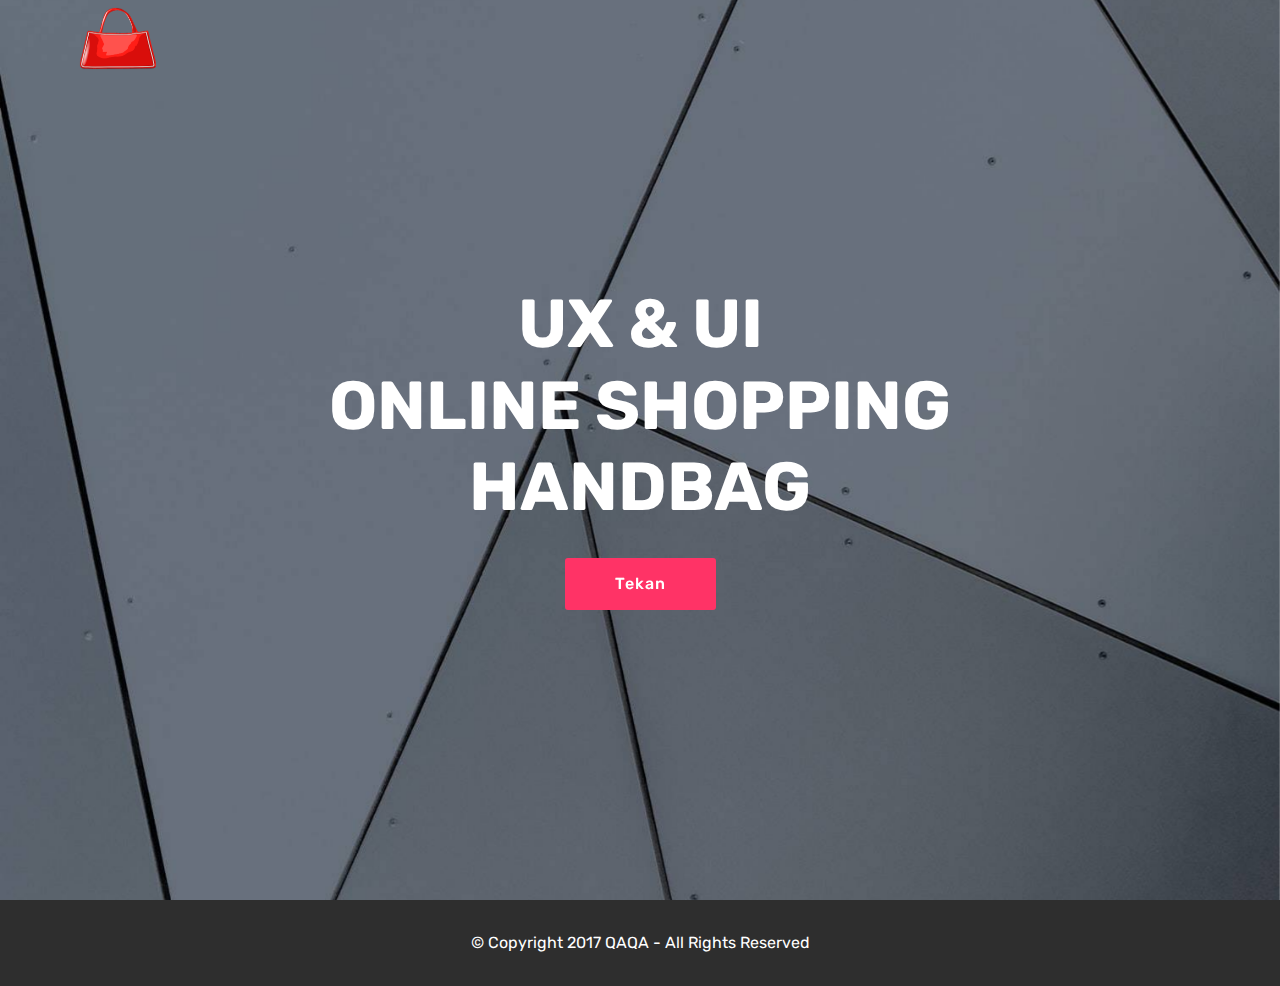
<file: index.html>
<!DOCTYPE html>
<html >
<head>
  <!-- Site made with Mobirise Website Builder v4.5.2, https://mobirise.com -->
  <meta charset="UTF-8">
  <meta http-equiv="X-UA-Compatible" content="IE=edge">
  <meta name="generator" content="Mobirise v4.5.2, mobirise.com">
  <meta name="viewport" content="width=device-width, initial-scale=1, minimum-scale=1">
  <link rel="shortcut icon" href="assets/images/11954257821061588743theresaknott-handbag.svg.hi-600x481.png" type="image/x-icon">
  <meta name="description" content="">
  <title>Home</title>
  <link rel="stylesheet" href="assets/web/assets/mobirise-icons/mobirise-icons.css">
  <link rel="stylesheet" href="assets/tether/tether.min.css">
  <link rel="stylesheet" href="assets/bootstrap/css/bootstrap.min.css">
  <link rel="stylesheet" href="assets/bootstrap/css/bootstrap-grid.min.css">
  <link rel="stylesheet" href="assets/bootstrap/css/bootstrap-reboot.min.css">
  <link rel="stylesheet" href="assets/dropdown/css/style.css">
  <link rel="stylesheet" href="assets/theme/css/style.css">
  <link rel="stylesheet" href="assets/mobirise/css/mbr-additional.css" type="text/css">
  
  
  
</head>
<body>
<section class="menu cid-qDQE9zWsn4" once="menu" id="menu1-8" data-rv-view="453">

    

    <nav class="navbar navbar-expand beta-menu navbar-dropdown align-items-center navbar-fixed-top navbar-toggleable-sm bg-color transparent">
        <button class="navbar-toggler navbar-toggler-right" type="button" data-toggle="collapse" data-target="#navbarSupportedContent" aria-controls="navbarSupportedContent" aria-expanded="false" aria-label="Toggle navigation">
            <div class="hamburger">
                <span></span>
                <span></span>
                <span></span>
                <span></span>
            </div>
        </button>
        <div class="menu-logo">
            <div class="navbar-brand">
                <span class="navbar-logo">
                    <a href="index.html">
                         <img src="assets/images/11954257821061588743theresaknott-handbag.svg.hi-600x481.png" alt="Mobirise" title="" media-simple="true" style="height: 3.8rem;">
                    </a>
                </span>
                
            </div>
        </div>
        <div class="collapse navbar-collapse" id="navbarSupportedContent">
            
            
        </div>
    </nav>
</section>

<section class="engine"><a href="https://mobirise.co/b">web creator</a></section><section class="cid-qDQyQV2jyh mbr-fullscreen mbr-parallax-background" id="header2-0" data-rv-view="447">

    

    

    <div class="container align-center">
        <div class="row justify-content-md-center">
            <div class="mbr-white col-md-10">
                <h1 class="mbr-section-title mbr-bold pb-3 mbr-fonts-style display-1">UX &amp; UI
<div>ONLINE SHOPPING 
</div><div>HANDBAG</div></h1>
                
                
                <div class="mbr-section-btn"><a class="btn btn-md btn-secondary display-4" href="page1.html">Tekan</a></div>
            </div>
        </div>
    </div>
    
</section>

<section once="" class="cid-qDQE6ixJY3" id="footer6-7" data-rv-view="450">

    

    

    <div class="container">
        <div class="media-container-row align-center mbr-white">
            <div class="col-12">
                <p class="mbr-text mb-0 mbr-fonts-style display-7">© Copyright 2017 QAQA - All Rights Reserved</p>
            </div>
        </div>
    </div>
</section>


  <script src="assets/web/assets/jquery/jquery.min.js"></script>
  <script src="assets/popper/popper.min.js"></script>
  <script src="assets/tether/tether.min.js"></script>
  <script src="assets/bootstrap/js/bootstrap.min.js"></script>
  <script src="assets/smoothscroll/smooth-scroll.js"></script>
  <script src="assets/parallax/jarallax.min.js"></script>
  <script src="assets/dropdown/js/script.min.js"></script>
  <script src="assets/touchswipe/jquery.touch-swipe.min.js"></script>
  <script src="assets/theme/js/script.js"></script>
  
  
</body>
</html>
</file>
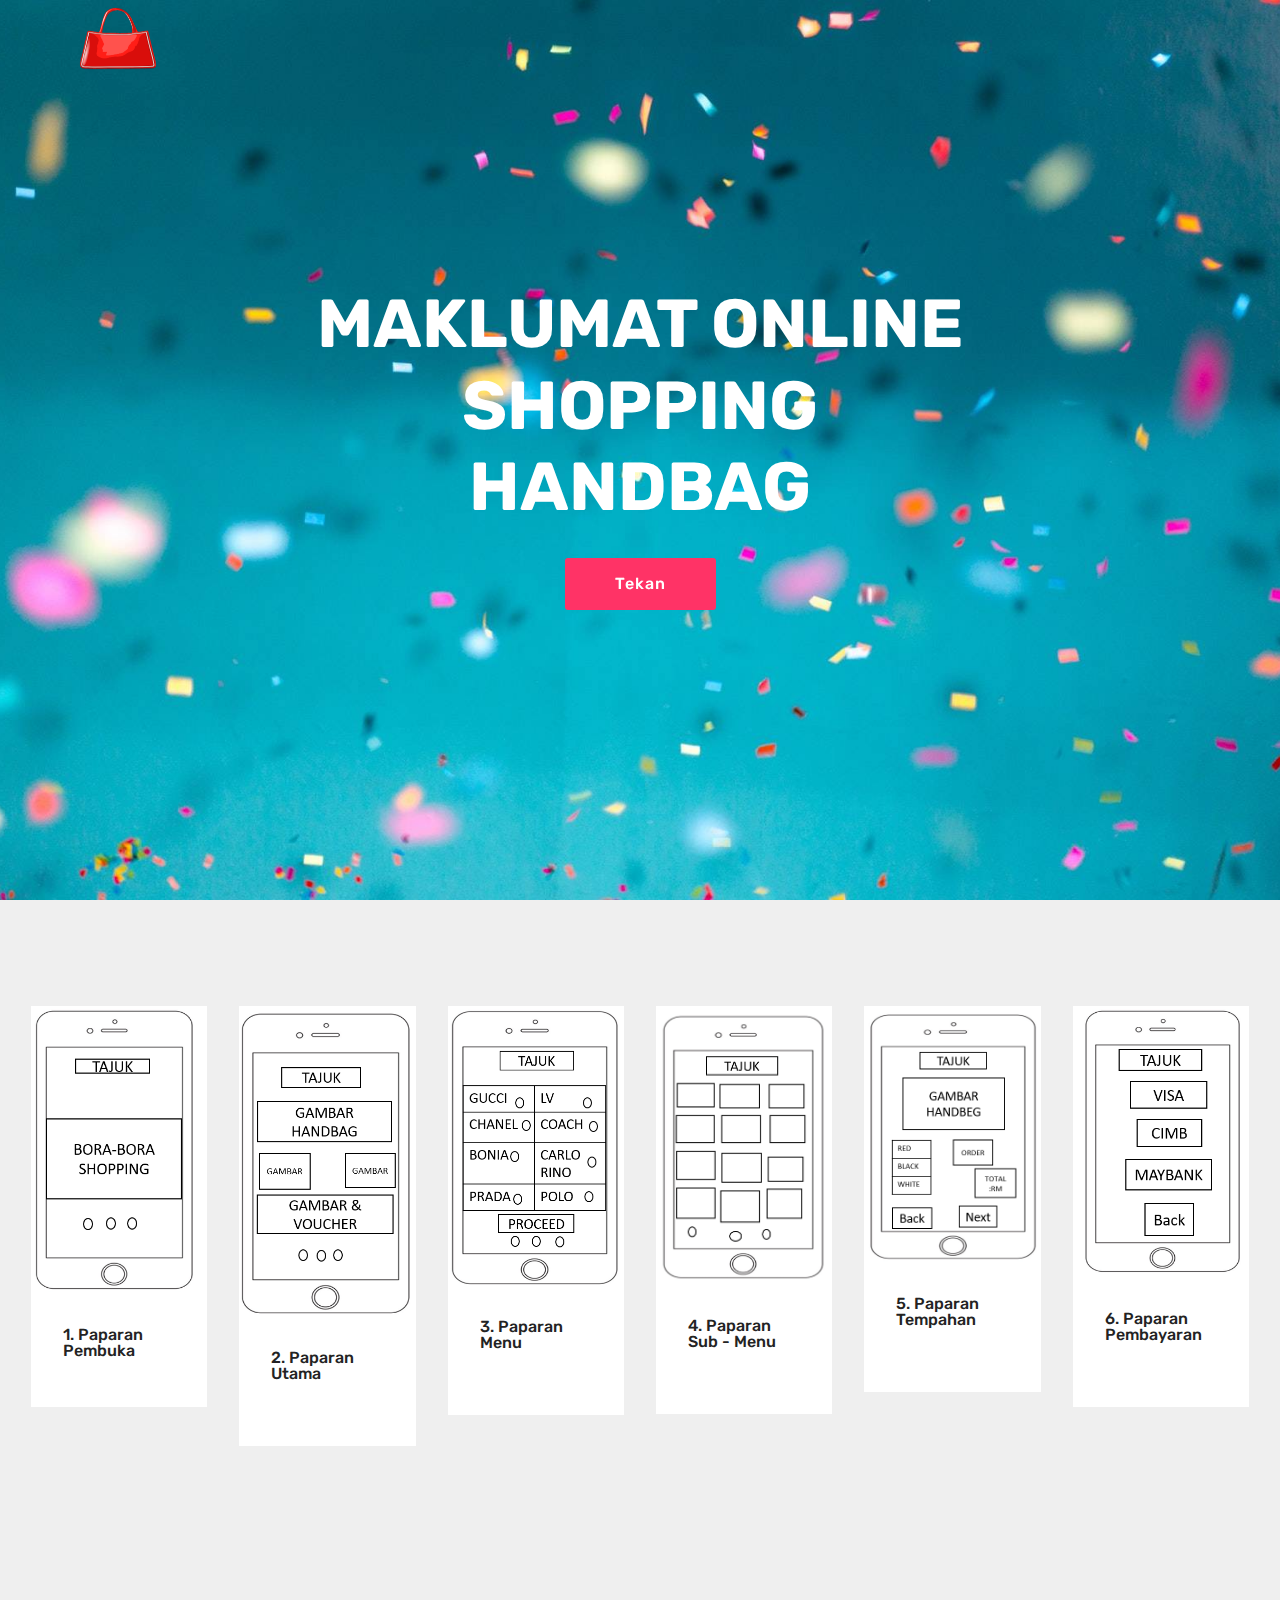
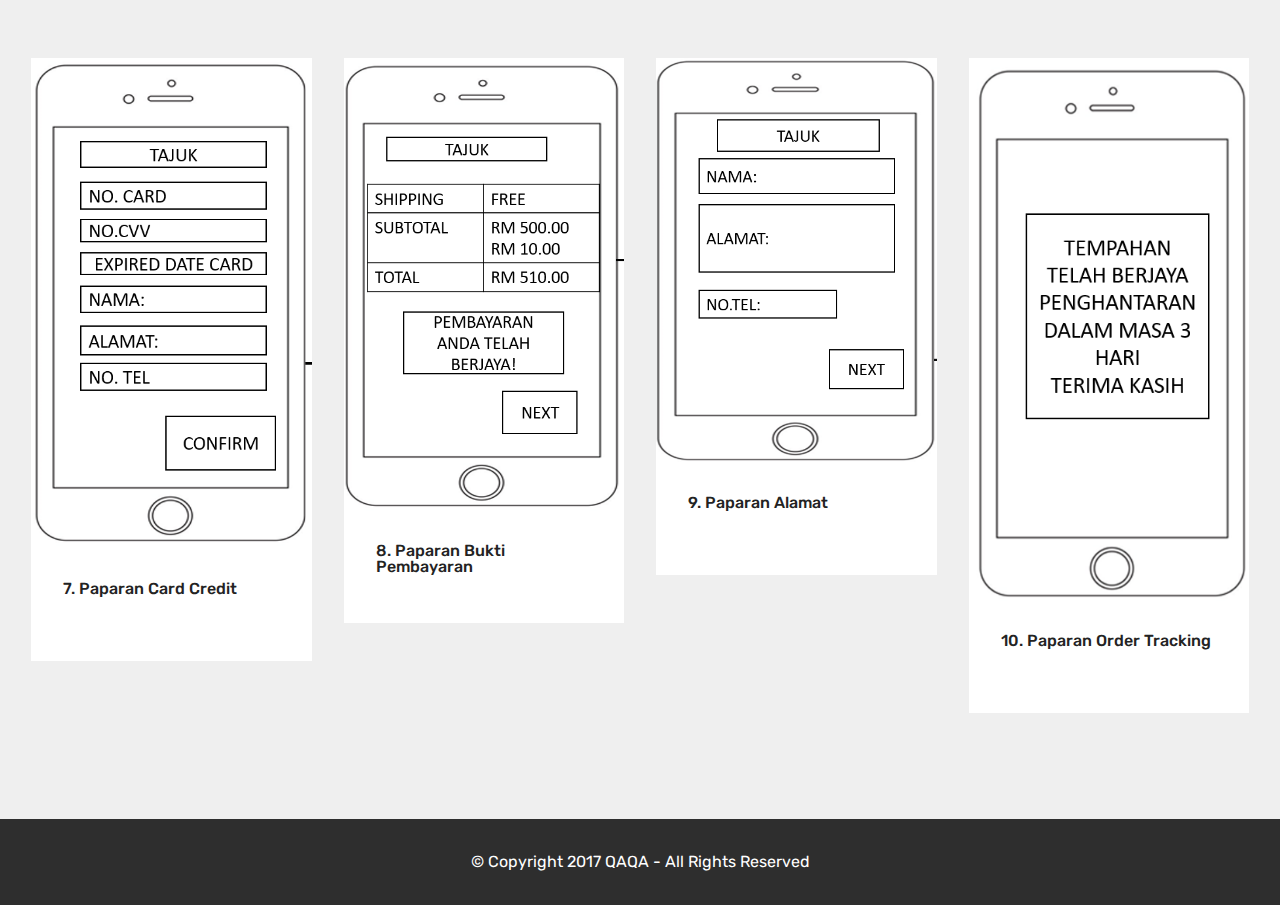
<file: page1.html>
<!DOCTYPE html>
<html >
<head>
  <!-- Site made with Mobirise Website Builder v4.5.2, https://mobirise.com -->
  <meta charset="UTF-8">
  <meta http-equiv="X-UA-Compatible" content="IE=edge">
  <meta name="generator" content="Mobirise v4.5.2, mobirise.com">
  <meta name="viewport" content="width=device-width, initial-scale=1, minimum-scale=1">
  <link rel="shortcut icon" href="assets/images/11954257821061588743theresaknott-handbag.svg.hi-600x481.png" type="image/x-icon">
  <meta name="description" content="Website Creator Description">
  <title>maklumat</title>
  <link rel="stylesheet" href="assets/web/assets/mobirise-icons/mobirise-icons.css">
  <link rel="stylesheet" href="assets/tether/tether.min.css">
  <link rel="stylesheet" href="assets/bootstrap/css/bootstrap.min.css">
  <link rel="stylesheet" href="assets/bootstrap/css/bootstrap-grid.min.css">
  <link rel="stylesheet" href="assets/bootstrap/css/bootstrap-reboot.min.css">
  <link rel="stylesheet" href="assets/dropdown/css/style.css">
  <link rel="stylesheet" href="assets/theme/css/style.css">
  <link rel="stylesheet" href="assets/mobirise/css/mbr-additional.css" type="text/css">
  
  
  
</head>
<body>
<section class="menu cid-qDQDtnndzH" once="menu" id="menu1-5" data-rv-view="464">

    

    <nav class="navbar navbar-expand beta-menu navbar-dropdown align-items-center navbar-fixed-top navbar-toggleable-sm bg-color transparent">
        <button class="navbar-toggler navbar-toggler-right" type="button" data-toggle="collapse" data-target="#navbarSupportedContent" aria-controls="navbarSupportedContent" aria-expanded="false" aria-label="Toggle navigation">
            <div class="hamburger">
                <span></span>
                <span></span>
                <span></span>
                <span></span>
            </div>
        </button>
        <div class="menu-logo">
            <div class="navbar-brand">
                <span class="navbar-logo">
                    <a href="index.html">
                         <img src="assets/images/11954257821061588743theresaknott-handbag.svg.hi-600x481.png" alt="Mobirise" title="" media-simple="true" style="height: 3.8rem;">
                    </a>
                </span>
                
            </div>
        </div>
        <div class="collapse navbar-collapse" id="navbarSupportedContent">
            
            
        </div>
    </nav>
</section>

<section class="engine"><a href="https://mobirise.co/h">make a website for free</a></section><section class="cid-qDQA7avvTd mbr-fullscreen mbr-parallax-background" id="header2-1" data-rv-view="455">

    

    

    <div class="container align-center">
        <div class="row justify-content-md-center">
            <div class="mbr-white col-md-10">
                <h1 class="mbr-section-title mbr-bold pb-3 mbr-fonts-style display-1">MAKLUMAT ONLINE SHOPPING
<div>HANDBAG</div></h1>
                
                
                <div class="mbr-section-btn"><a class="btn btn-md btn-secondary display-4" href="page1.html#features17-3">Tekan</a></div>
            </div>
        </div>
    </div>
    
</section>

<section class="features17 cid-qDQARuwvG1" id="features17-3" data-rv-view="458">
    
    

    
    <div class="container-fluid">
        <div class="media-container-row">
            <div class="card p-3 col-12 col-md-6 col-lg-2">
                <div class="card-wrapper">
                    <div class="card-img">
                        <img src="assets/images/capture-315x517.png" alt="Mobirise" title="" media-simple="true">
                    </div>
                    <div class="card-box">
                        <h4 class="card-title pb-3 mbr-fonts-style display-7">1. Paparan Pembuka</h4>
                        
                    </div>
                </div>
            </div>

            <div class="card p-3 col-12 col-md-6 col-lg-2">
                <div class="card-wrapper">
                    <div class="card-img">
                        <img src="assets/images/pembetulan-331x586.png" alt="Mobirise" title="" media-simple="true">
                    </div>
                    <div class="card-box">
                        <h4 class="card-title pb-3 mbr-fonts-style display-7">2. Paparan Utama
<div><br></div></h4>
                        
                    </div>
                </div>
            </div>

            <div class="card p-3 col-12 col-md-6 col-lg-2">
                <div class="card-wrapper">
                    <div class="card-img">
                        <img src="assets/images/2-351x560.png" alt="Mobirise" title="" media-simple="true">
                    </div>
                    <div class="card-box">
                        <h4 class="card-title pb-3 mbr-fonts-style display-7">3. Paparan Menu
<div><br></div></h4>
                        
                    </div>
                </div>
            </div>

            <div class="card p-3 col-12 col-md-6 col-lg-2">
                <div class="card-wrapper">
                    <div class="card-img">
                        <img src="assets/images/3-365x579.png" alt="Mobirise" title="" media-simple="true">
                    </div>
                    <div class="card-box">
                        <h4 class="card-title pb-3 mbr-fonts-style display-7">4. Paparan Sub - Menu
<div><br></div></h4>
                        
                    </div>
                </div>
            </div>
            <div class="card p-3 col-12 col-md-6 col-lg-2">
                <div class="card-wrapper">
                    <div class="card-img">
                        <img src="assets/images/4-392x574.png" alt="Mobirise" title="" media-simple="true">
                    </div>
                    <div class="card-box">
                        <h4 class="card-title pb-3 mbr-fonts-style display-7">5. Paparan Tempahan
<div><br></div></h4>
                        
                    </div>
                </div>
            </div>
            <div class="card p-3 col-12 col-md-6 col-lg-2">
                <div class="card-wrapper">
                    <div class="card-img">
                        <img src="assets/images/5-313x484.png" alt="Mobirise" title="" media-simple="true">
                    </div>
                    <div class="card-box">
                        <h4 class="card-title pb-3 mbr-fonts-style display-7">6. Paparan Pembayaran
<div><br></div></h4>
                        
                    </div>
                </div>
            </div>
        </div>
    </div>
</section>

<section class="features17 cid-qDQBUzsZQe" id="features17-4" data-rv-view="461">
    
    

    
    <div class="container-fluid">
        <div class="media-container-row">
            <div class="card p-3 col-12 col-md-6 col-lg-3">
                <div class="card-wrapper">
                    <div class="card-img">
                        <img src="assets/images/6-429x751.png" alt="Mobirise" title="" media-simple="true">
                    </div>
                    <div class="card-box">
                        <h4 class="card-title pb-3 mbr-fonts-style display-7">7. Paparan Card Credit 
<div><br></div></h4>
                        
                    </div>
                </div>
            </div>

            <div class="card p-3 col-12 col-md-6 col-lg-3">
                <div class="card-wrapper">
                    <div class="card-img">
                        <img src="assets/images/7-464x749.png" alt="Mobirise" title="" media-simple="true">
                    </div>
                    <div class="card-box">
                        <h4 class="card-title pb-3 mbr-fonts-style display-7">8. Paparan Bukti Pembayaran</h4>
                        
                    </div>
                </div>
            </div>

            <div class="card p-3 col-12 col-md-6 col-lg-3">
                <div class="card-wrapper">
                    <div class="card-img">
                        <img src="assets/images/8-476x687.png" alt="Mobirise" title="" media-simple="true">
                    </div>
                    <div class="card-box">
                        <h4 class="card-title pb-3 mbr-fonts-style display-7">9. Paparan Alamat
<div><br></div></h4>
                        
                    </div>
                </div>
            </div>

            <div class="card p-3 col-12 col-md-6 col-lg-3">
                <div class="card-wrapper">
                    <div class="card-img">
                        <img src="assets/images/9-361x699.png" alt="Mobirise" title="" media-simple="true">
                    </div>
                    <div class="card-box">
                        <h4 class="card-title pb-3 mbr-fonts-style display-7">10. Paparan Order Tracking
<div><br></div></h4>
                        
                    </div>
                </div>
            </div>
            
            
        </div>
    </div>
</section>

<section once="" class="cid-qDQE2JaGoh" id="footer6-6" data-rv-view="466">

    

    

    <div class="container">
        <div class="media-container-row align-center mbr-white">
            <div class="col-12">
                <p class="mbr-text mb-0 mbr-fonts-style display-7">© Copyright 2017 QAQA - All Rights Reserved</p>
            </div>
        </div>
    </div>
</section>


  <script src="assets/web/assets/jquery/jquery.min.js"></script>
  <script src="assets/popper/popper.min.js"></script>
  <script src="assets/tether/tether.min.js"></script>
  <script src="assets/bootstrap/js/bootstrap.min.js"></script>
  <script src="assets/smoothscroll/smooth-scroll.js"></script>
  <script src="assets/parallax/jarallax.min.js"></script>
  <script src="assets/dropdown/js/script.min.js"></script>
  <script src="assets/touchswipe/jquery.touch-swipe.min.js"></script>
  <script src="assets/theme/js/script.js"></script>
  
  
</body>
</html>
</file>
<file: assets/web/assets/mobirise-icons/mobirise-icons.css>
@font-face {
  font-family: 'MobiriseIcons';
  src:  url('mobirise-icons.eot?spat4u');
  src:  url('mobirise-icons.eot?spat4u#iefix') format('embedded-opentype'),
    url('mobirise-icons.ttf?spat4u') format('truetype'),
    url('mobirise-icons.woff?spat4u') format('woff'),
    url('mobirise-icons.svg?spat4u#MobiriseIcons') format('svg');
  font-weight: normal;
  font-style: normal;
}

[class^="mbri-"], [class*=" mbri-"] {
  /* use !important to prevent issues with browser extensions that change fonts */
  font-family: MobiriseIcons !important;
  speak: none;
  font-style: normal;
  font-weight: normal;
  font-variant: normal;
  text-transform: none;
  line-height: 1;

  /* Better Font Rendering =========== */
  -webkit-font-smoothing: antialiased;
  -moz-osx-font-smoothing: grayscale;
}

.mbri-add-submenu:before {
  content: "\e900";
}
.mbri-alert:before {
  content: "\e901";
}
.mbri-align-center:before {
  content: "\e902";
}
.mbri-align-justify:before {
  content: "\e903";
}
.mbri-align-left:before {
  content: "\e904";
}
.mbri-align-right:before {
  content: "\e905";
}
.mbri-android:before {
  content: "\e906";
}
.mbri-apple:before {
  content: "\e907";
}
.mbri-arrow-down:before {
  content: "\e908";
}
.mbri-arrow-next:before {
  content: "\e909";
}
.mbri-arrow-prev:before {
  content: "\e90a";
}
.mbri-arrow-up:before {
  content: "\e90b";
}
.mbri-bold:before {
  content: "\e90c";
}
.mbri-bookmark:before {
  content: "\e90d";
}
.mbri-bootstrap:before {
  content: "\e90e";
}
.mbri-briefcase:before {
  content: "\e90f";
}
.mbri-browse:before {
  content: "\e910";
}
.mbri-bulleted-list:before {
  content: "\e911";
}
.mbri-calendar:before {
  content: "\e912";
}
.mbri-camera:before {
  content: "\e913";
}
.mbri-cart-add:before {
  content: "\e914";
}
.mbri-cart-full:before {
  content: "\e915";
}
.mbri-cash:before {
  content: "\e916";
}
.mbri-change-style:before {
  content: "\e917";
}
.mbri-chat:before {
  content: "\e918";
}
.mbri-clock:before {
  content: "\e919";
}
.mbri-close:before {
  content: "\e91a";
}
.mbri-cloud:before {
  content: "\e91b";
}
.mbri-code:before {
  content: "\e91c";
}
.mbri-contact-form:before {
  content: "\e91d";
}
.mbri-credit-card:before {
  content: "\e91e";
}
.mbri-cursor-click:before {
  content: "\e91f";
}
.mbri-cust-feedback:before {
  content: "\e920";
}
.mbri-database:before {
  content: "\e921";
}
.mbri-delivery:before {
  content: "\e922";
}
.mbri-desktop:before {
  content: "\e923";
}
.mbri-devices:before {
  content: "\e924";
}
.mbri-down:before {
  content: "\e925";
}
.mbri-download:before {
  content: "\e989";
}
.mbri-drag-n-drop:before {
  content: "\e927";
}
.mbri-drag-n-drop2:before {
  content: "\e928";
}
.mbri-edit:before {
  content: "\e929";
}
.mbri-edit2:before {
  content: "\e92a";
}
.mbri-error:before {
  content: "\e92b";
}
.mbri-extension:before {
  content: "\e92c";
}
.mbri-features:before {
  content: "\e92d";
}
.mbri-file:before {
  content: "\e92e";
}
.mbri-flag:before {
  content: "\e92f";
}
.mbri-folder:before {
  content: "\e930";
}
.mbri-gift:before {
  content: "\e931";
}
.mbri-github:before {
  content: "\e932";
}
.mbri-globe:before {
  content: "\e933";
}
.mbri-globe-2:before {
  content: "\e934";
}
.mbri-growing-chart:before {
  content: "\e935";
}
.mbri-hearth:before {
  content: "\e936";
}
.mbri-help:before {
  content: "\e937";
}
.mbri-home:before {
  content: "\e938";
}
.mbri-hot-cup:before {
  content: "\e939";
}
.mbri-idea:before {
  content: "\e93a";
}
.mbri-image-gallery:before {
  content: "\e93b";
}
.mbri-image-slider:before {
  content: "\e93c";
}
.mbri-info:before {
  content: "\e93d";
}
.mbri-italic:before {
  content: "\e93e";
}
.mbri-key:before {
  content: "\e93f";
}
.mbri-laptop:before {
  content: "\e940";
}
.mbri-layers:before {
  content: "\e941";
}
.mbri-left-right:before {
  content: "\e942";
}
.mbri-left:before {
  content: "\e943";
}
.mbri-letter:before {
  content: "\e944";
}
.mbri-like:before {
  content: "\e945";
}
.mbri-link:before {
  content: "\e946";
}
.mbri-lock:before {
  content: "\e947";
}
.mbri-login:before {
  content: "\e948";
}
.mbri-logout:before {
  content: "\e949";
}
.mbri-magic-stick:before {
  content: "\e94a";
}
.mbri-map-pin:before {
  content: "\e94b";
}
.mbri-menu:before {
  content: "\e94c";
}
.mbri-mobile:before {
  content: "\e94d";
}
.mbri-mobile2:before {
  content: "\e94e";
}
.mbri-mobirise:before {
  content: "\e94f";
}
.mbri-more-horizontal:before {
  content: "\e950";
}
.mbri-more-vertical:before {
  content: "\e951";
}
.mbri-music:before {
  content: "\e952";
}
.mbri-new-file:before {
  content: "\e953";
}
.mbri-numbered-list:before {
  content: "\e954";
}
.mbri-opened-folder:before {
  content: "\e955";
}
.mbri-pages:before {
  content: "\e956";
}
.mbri-paper-plane:before {
  content: "\e957";
}
.mbri-paperclip:before {
  content: "\e958";
}
.mbri-photo:before {
  content: "\e959";
}
.mbri-photos:before {
  content: "\e95a";
}
.mbri-pin:before {
  content: "\e95b";
}
.mbri-play:before {
  content: "\e95c";
}
.mbri-plus:before {
  content: "\e95d";
}
.mbri-preview:before {
  content: "\e95e";
}
.mbri-print:before {
  content: "\e95f";
}
.mbri-protect:before {
  content: "\e960";
}
.mbri-question:before {
  content: "\e961";
}
.mbri-quote-left:before {
  content: "\e962";
}
.mbri-quote-right:before {
  content: "\e963";
}
.mbri-refresh:before {
  content: "\e964";
}
.mbri-responsive:before {
  content: "\e965";
}
.mbri-right:before {
  content: "\e966";
}
.mbri-rocket:before {
  content: "\e967";
}
.mbri-sad-face:before {
  content: "\e968";
}
.mbri-sale:before {
  content: "\e969";
}
.mbri-save:before {
  content: "\e96a";
}
.mbri-search:before {
  content: "\e96b";
}
.mbri-setting:before {
  content: "\e96c";
}
.mbri-setting2:before {
  content: "\e96d";
}
.mbri-setting3:before {
  content: "\e96e";
}
.mbri-share:before {
  content: "\e96f";
}
.mbri-shopping-bag:before {
  content: "\e970";
}
.mbri-shopping-basket:before {
  content: "\e971";
}
.mbri-shopping-cart:before {
  content: "\e972";
}
.mbri-sites:before {
  content: "\e973";
}
.mbri-smile-face:before {
  content: "\e974";
}
.mbri-speed:before {
  content: "\e975";
}
.mbri-star:before {
  content: "\e976";
}
.mbri-success:before {
  content: "\e977";
}
.mbri-sun:before {
  content: "\e978";
}
.mbri-sun2:before {
  content: "\e979";
}
.mbri-tablet:before {
  content: "\e97a";
}
.mbri-tablet-vertical:before {
  content: "\e97b";
}
.mbri-target:before {
  content: "\e97c";
}
.mbri-timer:before {
  content: "\e97d";
}
.mbri-to-ftp:before {
  content: "\e97e";
}
.mbri-to-local-drive:before {
  content: "\e97f";
}
.mbri-touch-swipe:before {
  content: "\e980";
}
.mbri-touch:before {
  content: "\e981";
}
.mbri-trash:before {
  content: "\e982";
}
.mbri-underline:before {
  content: "\e983";
}
.mbri-unlink:before {
  content: "\e984";
}
.mbri-unlock:before {
  content: "\e985";
}
.mbri-up-down:before {
  content: "\e986";
}
.mbri-up:before {
  content: "\e987";
}
.mbri-update:before {
  content: "\e988";
}
.mbri-upload:before {
 content: "\e926"; 
}
.mbri-user:before {
  content: "\e98a";
}
.mbri-user2:before {
  content: "\e98b";
}
.mbri-users:before {
  content: "\e98c";
}
.mbri-video:before {
  content: "\e98d";
}
.mbri-video-play:before {
  content: "\e98e";
}
.mbri-watch:before {
  content: "\e98f";
}
.mbri-website-theme:before {
  content: "\e990";
}
.mbri-wifi:before {
  content: "\e991";
}
.mbri-windows:before {
  content: "\e992";
}
.mbri-zoom-out:before {
  content: "\e993";
}
.mbri-redo:before {
  content: "\e994";
}
.mbri-undo:before {
  content: "\e995";
}
</file>
<file: assets/dropdown/css/style.css>
.navbar-dropdown {
  left: 0;
  padding: 0;
  position: absolute;
  right: 0;
  top: 0;
  transition: all 0.45s ease;
  z-index: 1030;
  background: #282828; }
  .navbar-dropdown .navbar-logo {
    margin-right: 0.8rem;
    transition: margin 0.3s ease-in-out;
    vertical-align: middle; }
    .navbar-dropdown .navbar-logo img {
      height: 3.125rem;
      transition: all 0.3s ease-in-out; }
    .navbar-dropdown .navbar-logo.mbr-iconfont {
      font-size: 3.125rem;
      line-height: 3.125rem; }
  .navbar-dropdown .navbar-caption {
    font-weight: 700;
    white-space: normal;
    vertical-align: -4px;
    line-height: 3.125rem !important; }
    .navbar-dropdown .navbar-caption, .navbar-dropdown .navbar-caption:hover {
      color: inherit;
      text-decoration: none; }
  .navbar-dropdown .mbr-iconfont + .navbar-caption {
    vertical-align: -1px; }
  .navbar-dropdown.navbar-fixed-top {
    position: fixed; }
  .navbar-dropdown .navbar-brand span {
    vertical-align: -4px; }
  .navbar-dropdown.bg-color.transparent {
    background: none; }
  .navbar-dropdown.navbar-short .navbar-brand {
    padding: 0.625rem 0; }
    .navbar-dropdown.navbar-short .navbar-brand span {
      vertical-align: -1px; }
  .navbar-dropdown.navbar-short .navbar-caption {
    line-height: 2.375rem !important;
    vertical-align: -2px; }
  .navbar-dropdown.navbar-short .navbar-logo {
    margin-right: 0.5rem; }
    .navbar-dropdown.navbar-short .navbar-logo img {
      height: 2.375rem; }
    .navbar-dropdown.navbar-short .navbar-logo.mbr-iconfont {
      font-size: 2.375rem;
      line-height: 2.375rem; }
  .navbar-dropdown.navbar-short .mbr-table-cell {
    height: 3.625rem; }
  .navbar-dropdown .navbar-close {
    left: 0.6875rem;
    position: fixed;
    top: 0.75rem;
    z-index: 1000; }
  .navbar-dropdown .hamburger-icon {
    content: "";
    display: inline-block;
    vertical-align: middle;
    width: 16px;
    -webkit-box-shadow: 0 -6px 0 1px #282828,0 0 0 1px #282828,0 6px 0 1px #282828;
    -moz-box-shadow: 0 -6px 0 1px #282828,0 0 0 1px #282828,0 6px 0 1px #282828;
    box-shadow: 0 -6px 0 1px #282828,0 0 0 1px #282828,0 6px 0 1px #282828; }

.dropdown-menu .dropdown-toggle[data-toggle="dropdown-submenu"]::after {
  border-bottom: 0.35em solid transparent;
  border-left: 0.35em solid;
  border-right: 0;
  border-top: 0.35em solid transparent;
  margin-left: 0.3rem; }

.dropdown-menu .dropdown-item:focus {
  outline: 0; }

.nav-dropdown {
  font-size: 0.75rem;
  font-weight: 500;
  height: auto !important; }
  .nav-dropdown .nav-btn {
    padding-left: 1rem; }
  .nav-dropdown .link {
    margin: .667em 1.667em;
    font-weight: 500;
    padding: 0;
    transition: color .2s ease-in-out; }
    .nav-dropdown .link.dropdown-toggle {
      margin-right: 2.583em; }
      .nav-dropdown .link.dropdown-toggle::after {
        margin-left: .25rem;
        border-top: 0.35em solid;
        border-right: 0.35em solid transparent;
        border-left: 0.35em solid transparent;
        border-bottom: 0; }
      .nav-dropdown .link.dropdown-toggle[aria-expanded="true"] {
        margin: 0;
        padding: 0.667em 3.263em  0.667em 1.667em; }
  .nav-dropdown .link::after,
  .nav-dropdown .dropdown-item::after {
    color: inherit; }
  .nav-dropdown .btn {
    font-size: 0.75rem;
    font-weight: 700;
    letter-spacing: 0;
    margin-bottom: 0;
    padding-left: 1.25rem;
    padding-right: 1.25rem; }
  .nav-dropdown .dropdown-menu {
    border-radius: 0;
    border: 0;
    left: 0;
    margin: 0;
    padding-bottom: 1.25rem;
    padding-top: 1.25rem;
    position: relative; }
  .nav-dropdown .dropdown-submenu {
    margin-left: 0.125rem;
    top: 0; }
  .nav-dropdown .dropdown-item {
    font-weight: 500;
    line-height: 2;
    padding: 0.3846em 4.615em 0.3846em 1.5385em;
    position: relative;
    transition: color .2s ease-in-out, background-color .2s ease-in-out; }
    .nav-dropdown .dropdown-item::after {
      margin-top: -0.3077em;
      position: absolute;
      right: 1.1538em;
      top: 50%; }
    .nav-dropdown .dropdown-item:focus, .nav-dropdown .dropdown-item:hover {
      background: none; }

@media (max-width: 767px) {
  .nav-dropdown.navbar-toggleable-sm {
    bottom: 0;
    display: none;
    left: 0;
    overflow-x: hidden;
    position: fixed;
    top: 0;
    transform: translateX(-100%);
    -ms-transform: translateX(-100%);
    -webkit-transform: translateX(-100%);
    width: 18.75rem;
    z-index: 999; } }
.nav-dropdown.navbar-toggleable-xl {
  bottom: 0;
  display: none;
  left: 0;
  overflow-x: hidden;
  position: fixed;
  top: 0;
  transform: translateX(-100%);
  -ms-transform: translateX(-100%);
  -webkit-transform: translateX(-100%);
  width: 18.75rem;
  z-index: 999; }

.nav-dropdown-sm {
  display: block !important;
  overflow-x: hidden;
  overflow: auto;
  padding-top: 3.875rem; }
  .nav-dropdown-sm::after {
    content: "";
    display: block;
    height: 3rem;
    width: 100%; }
  .nav-dropdown-sm.collapse.in ~ .navbar-close {
    display: block !important; }
  .nav-dropdown-sm.collapsing, .nav-dropdown-sm.collapse.in {
    transform: translateX(0);
    -ms-transform: translateX(0);
    -webkit-transform: translateX(0);
    transition: all 0.25s ease-out;
    -webkit-transition: all 0.25s ease-out;
    background: #282828; }
  .nav-dropdown-sm.collapsing[aria-expanded="false"] {
    transform: translateX(-100%);
    -ms-transform: translateX(-100%);
    -webkit-transform: translateX(-100%); }
  .nav-dropdown-sm .nav-item {
    display: block;
    margin-left: 0 !important;
    padding-left: 0; }
  .nav-dropdown-sm .link,
  .nav-dropdown-sm .dropdown-item {
    border-top: 1px dotted rgba(255, 255, 255, 0.1);
    font-size: 0.8125rem;
    line-height: 1.6;
    margin: 0 !important;
    padding: 0.875rem 2.4rem 0.875rem 1.5625rem !important;
    position: relative;
    white-space: normal; }
    .nav-dropdown-sm .link:focus, .nav-dropdown-sm .link:hover,
    .nav-dropdown-sm .dropdown-item:focus,
    .nav-dropdown-sm .dropdown-item:hover {
      background: rgba(0, 0, 0, 0.2) !important;
      color: #c0a375; }
  .nav-dropdown-sm .nav-btn {
    position: relative;
    padding: 1.5625rem 1.5625rem 0 1.5625rem; }
    .nav-dropdown-sm .nav-btn::before {
      border-top: 1px dotted rgba(255, 255, 255, 0.1);
      content: "";
      left: 0;
      position: absolute;
      top: 0;
      width: 100%; }
    .nav-dropdown-sm .nav-btn + .nav-btn {
      padding-top: 0.625rem; }
      .nav-dropdown-sm .nav-btn + .nav-btn::before {
        display: none; }
  .nav-dropdown-sm .btn {
    padding: 0.625rem 0; }
  .nav-dropdown-sm .dropdown-toggle[data-toggle="dropdown-submenu"]::after {
    margin-left: .25rem;
    border-top: 0.35em solid;
    border-right: 0.35em solid transparent;
    border-left: 0.35em solid transparent;
    border-bottom: 0; }
  .nav-dropdown-sm .dropdown-toggle[data-toggle="dropdown-submenu"][aria-expanded="true"]::after {
    border-top: 0;
    border-right: 0.35em solid transparent;
    border-left: 0.35em solid transparent;
    border-bottom: 0.35em solid; }
  .nav-dropdown-sm .dropdown-menu {
    margin: 0;
    padding: 0;
    position: relative;
    top: 0;
    left: 0;
    width: 100%;
    border: 0;
    float: none;
    border-radius: 0;
    background: none; }
  .nav-dropdown-sm .dropdown-submenu {
    left: 100%;
    margin-left: 0.125rem;
    margin-top: -1.25rem;
    top: 0; }

.navbar-toggleable-sm .nav-dropdown .dropdown-menu {
  position: absolute; }

.navbar-toggleable-sm .nav-dropdown .dropdown-submenu {
  left: 100%;
  margin-left: 0.125rem;
  margin-top: -1.25rem;
  top: 0; }

.navbar-toggleable-sm.opened .nav-dropdown .dropdown-menu {
  position: relative; }

.navbar-toggleable-sm.opened .nav-dropdown .dropdown-submenu {
  left: 0;
  margin-left: 00rem;
  margin-top: 0rem;
  top: 0; }

.is-builder .nav-dropdown.collapsing {
  transition: none !important; }

/*# sourceMappingURL=style.css.map */
</file>
<file: assets/theme/css/style.css>
/*!
 * Mobirise v4 theme (https://mobirise.com/)
 * Copyright 2017 Mobirise
 */
section {
  background-color: #eeeeee; }

section,
.container,
.container-fluid {
  position: relative;
  word-wrap: break-word; }

a.mbr-iconfont:hover {
  text-decoration: none; }

.article .lead p, .article .lead ul, .article .lead ol, .article .lead pre, .article .lead blockquote {
  margin-bottom: 0; }

a {
  font-style: normal;
  font-weight: 400;
  cursor: pointer; }
  a, a:hover {
    text-decoration: none; }

figure {
  margin-bottom: 0; }

body {
  color: #232323; }

h1, h2, h3, h4, h5, h6,
.h1, .h2, .h3, .h4, .h5, .h6,
.display-1, .display-2, .display-3, .display-4 {
  line-height: 1;
  word-break: break-word;
  word-wrap: break-word; }

b, strong {
  font-weight: bold; }

blockquote {
  padding: 10px 0 10px 20px;
  position: relative;
  border-left: 2px solid;
  border-color: #ff3366; }

input:-webkit-autofill, input:-webkit-autofill:hover, input:-webkit-autofill:focus, input:-webkit-autofill:active {
  transition-delay: 9999s;
  transition-property: background-color, color; }

textarea[type="hidden"] {
  display: none; }

body {
  position: relative; }

section {
  background-position: 50% 50%;
  background-repeat: no-repeat;
  background-size: cover; }
  section .mbr-background-video,
  section .mbr-background-video-preview {
    position: absolute;
    bottom: 0;
    left: 0;
    right: 0;
    top: 0; }

.hidden {
  visibility: hidden; }

.mbr-z-index20 {
  z-index: 20; }

/*! Base colors */
.mbr-white {
  color: #ffffff; }

.mbr-black {
  color: #000000; }

.mbr-bg-white {
  background-color: #ffffff; }

.mbr-bg-black {
  background-color: #000000; }

/*! Text-aligns */
.align-left {
  text-align: left; }

.align-center {
  text-align: center; }

.align-right {
  text-align: right; }

@media (max-width: 767px) {
  .align-left, .align-center, .align-right, .mbr-section-btn, .mbr-section-title {
    text-align: center; } }
/*! Font-weight  */
.mbr-light {
  font-weight: 300; }

.mbr-regular {
  font-weight: 400; }

.mbr-semibold {
  font-weight: 500; }

.mbr-bold {
  font-weight: 700; }

/*! Media  */
.media-size-item {
  -webkit-flex: 1 1 auto;
  -moz-flex: 1 1 auto;
  -ms-flex: 1 1 auto;
  -o-flex: 1 1 auto;
  flex: 1 1 auto; }

.media-content {
  -webkit-flex-basis: 100%;
  flex-basis: 100%; }

.media-container-row {
  display: -ms-flexbox;
  display: -webkit-flex;
  display: flex;
  -webkit-flex-direction: row;
  -ms-flex-direction: row;
  flex-direction: row;
  -webkit-flex-wrap: wrap;
  -ms-flex-wrap: wrap;
  flex-wrap: wrap;
  -webkit-justify-content: center;
  -ms-flex-pack: center;
  justify-content: center;
  -webkit-align-content: center;
  -ms-flex-line-pack: center;
  align-content: center;
  -webkit-align-items: start;
  -ms-flex-align: start;
  align-items: start; }
  .media-container-row .media-size-item {
    width: 400px; }

.media-container-column {
  display: -ms-flexbox;
  display: -webkit-flex;
  display: flex;
  -webkit-flex-direction: column;
  -ms-flex-direction: column;
  flex-direction: column;
  -webkit-flex-wrap: wrap;
  -ms-flex-wrap: wrap;
  flex-wrap: wrap;
  -webkit-justify-content: center;
  -ms-flex-pack: center;
  justify-content: center;
  -webkit-align-content: center;
  -ms-flex-line-pack: center;
  align-content: center;
  -webkit-align-items: stretch;
  -ms-flex-align: stretch;
  align-items: stretch; }
  .media-container-column > * {
    width: 100%; }

@media (min-width: 992px) {
  .media-container-row {
    -webkit-flex-wrap: nowrap;
    -ms-flex-wrap: nowrap;
    flex-wrap: nowrap; } }
figure {
  overflow: hidden; }

figure[mbr-media-size] {
  transition: width 0.1s; }

.mbr-figure img, .mbr-figure iframe {
  display: block;
  width: 100%; }

.card {
  background-color: transparent;
  border: none; }

.card-img {
  text-align: center;
  flex-shrink: 0; }

.media {
  max-width: 100%;
  margin: 0 auto; }

.mbr-figure {
  -ms-flex-item-align: center;
  -ms-grid-row-align: center;
  -webkit-align-self: center;
  align-self: center; }

.media-container > div {
  max-width: 100%; }

.mbr-figure img, .card-img img {
  width: 100%; }

@media (max-width: 991px) {
  .media-size-item {
    width: auto !important; }

  .media {
    width: auto; }

  .mbr-figure {
    width: 100% !important; } }
/*! Buttons */
.mbr-section-btn {
  margin-left: -.25rem;
  margin-right: -.25rem;
  font-size: 0; }

nav .mbr-section-btn {
  margin-left: 0rem;
  margin-right: 0rem; }

/*! Btn icon margin */
.btn .mbr-iconfont, .btn.btn-sm .mbr-iconfont {
  cursor: pointer;
  margin-right: 0.5rem; }

.btn.btn-md .mbr-iconfont, .btn.btn-md .mbr-iconfont {
  margin-right: 0.8rem; }

.mbr-regular {
  font-weight: 400; }

.mbr-semibold {
  font-weight: 500; }

.mbr-bold {
  font-weight: 700; }

[type="submit"] {
  -webkit-appearance: none; }

/*! Full-screen */
.mbr-fullscreen .mbr-overlay {
  min-height: 100vh; }

.mbr-fullscreen {
  display: flex;
  display: -webkit-flex;
  display: -moz-flex;
  display: -ms-flex;
  display: -o-flex;
  align-items: center;
  -webkit-align-items: center;
  min-height: 100vh;
  padding-top: 3rem;
  padding-bottom: 3rem; }

/*! Map */
.map {
  height: 25rem;
  position: relative; }
  .map iframe {
    width: 100%;
    height: 100%; }

/* Form */
.form-asterisk {
  font-family: initial;
  position: absolute;
  top: -2px;
  font-weight: normal; }

/*! Scroll to top arrow */
.mbr-arrow-up {
  bottom: 25px;
  right: 90px;
  position: fixed;
  text-align: right;
  z-index: 5000;
  color: #ffffff;
  font-size: 32px;
  transform: rotate(180deg);
  -webkit-transform: rotate(180deg); }

.mbr-arrow-up a {
  background: rgba(0, 0, 0, 0.2);
  border-radius: 3px;
  color: #fff;
  display: inline-block;
  height: 60px;
  width: 60px;
  outline-style: none !important;
  position: relative;
  text-decoration: none;
  transition: all .3s ease-in-out;
  cursor: pointer;
  text-align: center; }
  .mbr-arrow-up a:hover {
    background-color: rgba(0, 0, 0, 0.4); }
  .mbr-arrow-up a i {
    line-height: 60px; }

.mbr-arrow-up-icon {
  display: block;
  color: #fff; }

.mbr-arrow-up-icon::before {
  content: "\203a";
  display: inline-block;
  font-family: serif;
  font-size: 32px;
  line-height: 1;
  font-style: normal;
  position: relative;
  top: 6px;
  left: -4px;
  -webkit-transform: rotate(-90deg);
  transform: rotate(-90deg); }

/*! Arrow Down */
.mbr-arrow {
  position: absolute;
  bottom: 45px;
  left: 50%;
  width: 60px;
  height: 60px;
  cursor: pointer;
  background-color: rgba(80, 80, 80, 0.5);
  border-radius: 50%;
  -webkit-transform: translateX(-50%);
  transform: translateX(-50%); }
  .mbr-arrow > a {
    display: inline-block;
    text-decoration: none;
    outline-style: none;
    -webkit-animation: arrowdown 1.7s ease-in-out infinite;
    animation: arrowdown 1.7s ease-in-out infinite; }
    .mbr-arrow > a > i {
      position: absolute;
      top: -2px;
      left: 15px;
      font-size: 2rem; }

@keyframes arrowdown {
  0% {
    transform: translateY(0px);
    -webkit-transform: translateY(0px); }
  50% {
    transform: translateY(-5px);
    -webkit-transform: translateY(-5px); }
  100% {
    transform: translateY(0px);
    -webkit-transform: translateY(0px); } }
@-webkit-keyframes arrowdown {
  0% {
    transform: translateY(0px);
    -webkit-transform: translateY(0px); }
  50% {
    transform: translateY(-5px);
    -webkit-transform: translateY(-5px); }
  100% {
    transform: translateY(0px);
    -webkit-transform: translateY(0px); } }
@media (max-width: 500px) {
  .mbr-arrow-up {
    left: 50%;
    right: auto;
    transform: translateX(-50%) rotate(180deg);
    -webkit-transform: translateX(-50%) rotate(180deg); } }
/*Gradients animation*/
@keyframes gradient-animation {
  from {
    background-position: 0% 100%;
    animation-timing-function: ease-in-out; }
  to {
    background-position: 100% 0%;
    animation-timing-function: ease-in-out; } }
@-webkit-keyframes gradient-animation {
  from {
    background-position: 0% 100%;
    animation-timing-function: ease-in-out; }
  to {
    background-position: 100% 0%;
    animation-timing-function: ease-in-out; } }
.bg-gradient {
  background-size: 200% 200%;
  animation: gradient-animation 5s infinite alternate;
  -webkit-animation: gradient-animation 5s infinite alternate; }

.menu .navbar-brand {
  display: -webkit-flex; }
  .menu .navbar-brand span {
    display: flex;
    display: -webkit-flex; }
  .menu .navbar-brand .navbar-caption-wrap {
    display: -webkit-flex; }
  .menu .navbar-brand .navbar-logo img {
    display: -webkit-flex; }
@media (min-width: 768px) and (max-width: 991px) {
  .menu .navbar-toggleable-sm .navbar-nav {
    display: -webkit-box;
    display: -webkit-flex;
    display: -ms-flexbox; } }
@media (min-width: 992px) {
  .menu .navbar-nav.nav-dropdown {
    display: -webkit-flex; }
  .menu .navbar-toggleable-sm .navbar-collapse {
    display: -webkit-flex !important; } }

/*# sourceMappingURL=style.css.map */
.engine {
	position: absolute;
	text-indent: -2400px;
	text-align: center;
	padding: 0;
	top: 0;
	left: -2400px;
}
</file>
<file: assets/mobirise/css/mbr-additional.css>
@import url(https://fonts.googleapis.com/css?family=Rubik:300,300i,400,400i,500,500i,700,700i,900,900i);





body {
  font-style: normal;
  line-height: 1.5;
}
.mbr-section-title {
  font-style: normal;
  line-height: 1.2;
}
.mbr-section-subtitle {
  line-height: 1.3;
}
.mbr-text {
  font-style: normal;
  line-height: 1.6;
}
.display-1 {
  font-family: 'Rubik', sans-serif;
  font-size: 4.25rem;
}
.display-1 > .mbr-iconfont {
  font-size: 6.8rem;
}
.display-2 {
  font-family: 'Rubik', sans-serif;
  font-size: 3rem;
}
.display-2 > .mbr-iconfont {
  font-size: 4.8rem;
}
.display-4 {
  font-family: 'Rubik', sans-serif;
  font-size: 1rem;
}
.display-4 > .mbr-iconfont {
  font-size: 1.6rem;
}
.display-5 {
  font-family: 'Rubik', sans-serif;
  font-size: 1.5rem;
}
.display-5 > .mbr-iconfont {
  font-size: 2.4rem;
}
.display-7 {
  font-family: 'Rubik', sans-serif;
  font-size: 1rem;
}
.display-7 > .mbr-iconfont {
  font-size: 1.6rem;
}
/* ---- Fluid typography for mobile devices ---- */
/* 1.4 - font scale ratio ( bootstrap == 1.42857 ) */
/* 100vw - current viewport width */
/* (48 - 20)  48 == 48rem == 768px, 20 == 20rem == 320px(minimal supported viewport) */
/* 0.65 - min scale variable, may vary */
@media (max-width: 768px) {
  .display-1 {
    font-size: 3.4rem;
    font-size: calc( 2.1374999999999997rem + (4.25 - 2.1374999999999997) * ((100vw - 20rem) / (48 - 20)));
    line-height: calc( 1.4 * (2.1374999999999997rem + (4.25 - 2.1374999999999997) * ((100vw - 20rem) / (48 - 20))));
  }
  .display-2 {
    font-size: 2.4rem;
    font-size: calc( 1.7rem + (3 - 1.7) * ((100vw - 20rem) / (48 - 20)));
    line-height: calc( 1.4 * (1.7rem + (3 - 1.7) * ((100vw - 20rem) / (48 - 20))));
  }
  .display-4 {
    font-size: 0.8rem;
    font-size: calc( 1rem + (1 - 1) * ((100vw - 20rem) / (48 - 20)));
    line-height: calc( 1.4 * (1rem + (1 - 1) * ((100vw - 20rem) / (48 - 20))));
  }
  .display-5 {
    font-size: 1.2rem;
    font-size: calc( 1.175rem + (1.5 - 1.175) * ((100vw - 20rem) / (48 - 20)));
    line-height: calc( 1.4 * (1.175rem + (1.5 - 1.175) * ((100vw - 20rem) / (48 - 20))));
  }
}
/* Buttons */
.btn {
  font-weight: 500;
  border-width: 2px;
  font-style: normal;
  letter-spacing: 1px;
  margin: .4rem .8rem;
  white-space: normal;
  -webkit-transition: all 0.3s ease-in-out;
  -moz-transition: all 0.3s ease-in-out;
  transition: all 0.3s ease-in-out;
  padding: 1rem 3rem;
  border-radius: 3px;
  display: inline-flex;
  align-items: center;
  justify-content: center;
  word-break: break-word;
}
.btn-sm {
  font-weight: 500;
  letter-spacing: 1px;
  -webkit-transition: all 0.3s ease-in-out;
  -moz-transition: all 0.3s ease-in-out;
  transition: all 0.3s ease-in-out;
  padding: 0.6rem 1.5rem;
  border-radius: 3px;
}
.btn-md {
  font-weight: 500;
  letter-spacing: 1px;
  margin: .4rem .8rem !important;
  -webkit-transition: all 0.3s ease-in-out;
  -moz-transition: all 0.3s ease-in-out;
  transition: all 0.3s ease-in-out;
  padding: 1rem 3rem;
  border-radius: 3px;
}
.btn-lg {
  font-weight: 500;
  letter-spacing: 1px;
  margin: .4rem .8rem !important;
  -webkit-transition: all 0.3s ease-in-out;
  -moz-transition: all 0.3s ease-in-out;
  transition: all 0.3s ease-in-out;
  padding: 1.2rem 3.2rem;
  border-radius: 3px;
}
.bg-primary {
  background-color: #149dcc !important;
}
.bg-success {
  background-color: #f7ed4a !important;
}
.bg-info {
  background-color: #82786e !important;
}
.bg-warning {
  background-color: #879a9f !important;
}
.bg-danger {
  background-color: #b1a374 !important;
}
.btn-primary,
.btn-primary:active {
  background-color: #149dcc;
  border-color: #149dcc;
  color: #ffffff;
}
.btn-primary:hover,
.btn-primary:focus,
.btn-primary.focus,
.btn-primary.active {
  color: #ffffff;
  background-color: #0d6786;
  border-color: #0d6786;
}
.btn-primary.disabled,
.btn-primary:disabled {
  color: #ffffff !important;
  background-color: #0d6786 !important;
  border-color: #0d6786 !important;
}
.btn-secondary,
.btn-secondary:active {
  background-color: #ff3366;
  border-color: #ff3366;
  color: #ffffff;
}
.btn-secondary:hover,
.btn-secondary:focus,
.btn-secondary.focus,
.btn-secondary.active {
  color: #ffffff;
  background-color: #e50039;
  border-color: #e50039;
}
.btn-secondary.disabled,
.btn-secondary:disabled {
  color: #ffffff !important;
  background-color: #e50039 !important;
  border-color: #e50039 !important;
}
.btn-info,
.btn-info:active {
  background-color: #82786e;
  border-color: #82786e;
  color: #ffffff;
}
.btn-info:hover,
.btn-info:focus,
.btn-info.focus,
.btn-info.active {
  color: #ffffff;
  background-color: #59524b;
  border-color: #59524b;
}
.btn-info.disabled,
.btn-info:disabled {
  color: #ffffff !important;
  background-color: #59524b !important;
  border-color: #59524b !important;
}
.btn-success,
.btn-success:active {
  background-color: #f7ed4a;
  border-color: #f7ed4a;
  color: #ffffff;
}
.btn-success:hover,
.btn-success:focus,
.btn-success.focus,
.btn-success.active {
  color: #ffffff;
  background-color: #eadd0a;
  border-color: #eadd0a;
}
.btn-success.disabled,
.btn-success:disabled {
  color: #ffffff !important;
  background-color: #eadd0a !important;
  border-color: #eadd0a !important;
}
.btn-warning,
.btn-warning:active {
  background-color: #879a9f;
  border-color: #879a9f;
  color: #ffffff;
}
.btn-warning:hover,
.btn-warning:focus,
.btn-warning.focus,
.btn-warning.active {
  color: #ffffff;
  background-color: #617479;
  border-color: #617479;
}
.btn-warning.disabled,
.btn-warning:disabled {
  color: #ffffff !important;
  background-color: #617479 !important;
  border-color: #617479 !important;
}
.btn-danger,
.btn-danger:active {
  background-color: #b1a374;
  border-color: #b1a374;
  color: #ffffff;
}
.btn-danger:hover,
.btn-danger:focus,
.btn-danger.focus,
.btn-danger.active {
  color: #ffffff;
  background-color: #8b7d4e;
  border-color: #8b7d4e;
}
.btn-danger.disabled,
.btn-danger:disabled {
  color: #ffffff !important;
  background-color: #8b7d4e !important;
  border-color: #8b7d4e !important;
}
.btn-white {
  color: #333333 !important;
}
.btn-white,
.btn-white:active {
  background-color: #ffffff;
  border-color: #ffffff;
  color: #ffffff;
}
.btn-white:hover,
.btn-white:focus,
.btn-white.focus,
.btn-white.active {
  color: #ffffff;
  background-color: #d4d4d4;
  border-color: #d4d4d4;
}
.btn-white.disabled,
.btn-white:disabled {
  color: #ffffff !important;
  background-color: #d4d4d4 !important;
  border-color: #d4d4d4 !important;
}
.btn-black,
.btn-black:active {
  background-color: #333333;
  border-color: #333333;
  color: #ffffff;
}
.btn-black:hover,
.btn-black:focus,
.btn-black.focus,
.btn-black.active {
  color: #ffffff;
  background-color: #0d0d0d;
  border-color: #0d0d0d;
}
.btn-black.disabled,
.btn-black:disabled {
  color: #ffffff !important;
  background-color: #0d0d0d !important;
  border-color: #0d0d0d !important;
}
.btn-primary-outline,
.btn-primary-outline:active {
  background: none;
  border-color: #0b566f;
  color: #0b566f;
}
.btn-primary-outline:hover,
.btn-primary-outline:focus,
.btn-primary-outline.focus,
.btn-primary-outline.active {
  color: #ffffff;
  background-color: #149dcc;
  border-color: #149dcc;
}
.btn-primary-outline.disabled,
.btn-primary-outline:disabled {
  color: #ffffff !important;
  background-color: #149dcc !important;
  border-color: #149dcc !important;
}
.btn-secondary-outline,
.btn-secondary-outline:active {
  background: none;
  border-color: #cc0033;
  color: #cc0033;
}
.btn-secondary-outline:hover,
.btn-secondary-outline:focus,
.btn-secondary-outline.focus,
.btn-secondary-outline.active {
  color: #ffffff;
  background-color: #ff3366;
  border-color: #ff3366;
}
.btn-secondary-outline.disabled,
.btn-secondary-outline:disabled {
  color: #ffffff !important;
  background-color: #ff3366 !important;
  border-color: #ff3366 !important;
}
.btn-info-outline,
.btn-info-outline:active {
  background: none;
  border-color: #4b453f;
  color: #4b453f;
}
.btn-info-outline:hover,
.btn-info-outline:focus,
.btn-info-outline.focus,
.btn-info-outline.active {
  color: #ffffff;
  background-color: #82786e;
  border-color: #82786e;
}
.btn-info-outline.disabled,
.btn-info-outline:disabled {
  color: #ffffff !important;
  background-color: #82786e !important;
  border-color: #82786e !important;
}
.btn-success-outline,
.btn-success-outline:active {
  background: none;
  border-color: #d2c609;
  color: #d2c609;
}
.btn-success-outline:hover,
.btn-success-outline:focus,
.btn-success-outline.focus,
.btn-success-outline.active {
  color: #ffffff;
  background-color: #f7ed4a;
  border-color: #f7ed4a;
}
.btn-success-outline.disabled,
.btn-success-outline:disabled {
  color: #ffffff !important;
  background-color: #f7ed4a !important;
  border-color: #f7ed4a !important;
}
.btn-warning-outline,
.btn-warning-outline:active {
  background: none;
  border-color: #55666b;
  color: #55666b;
}
.btn-warning-outline:hover,
.btn-warning-outline:focus,
.btn-warning-outline.focus,
.btn-warning-outline.active {
  color: #ffffff;
  background-color: #879a9f;
  border-color: #879a9f;
}
.btn-warning-outline.disabled,
.btn-warning-outline:disabled {
  color: #ffffff !important;
  background-color: #879a9f !important;
  border-color: #879a9f !important;
}
.btn-danger-outline,
.btn-danger-outline:active {
  background: none;
  border-color: #7a6e45;
  color: #7a6e45;
}
.btn-danger-outline:hover,
.btn-danger-outline:focus,
.btn-danger-outline.focus,
.btn-danger-outline.active {
  color: #ffffff;
  background-color: #b1a374;
  border-color: #b1a374;
}
.btn-danger-outline.disabled,
.btn-danger-outline:disabled {
  color: #ffffff !important;
  background-color: #b1a374 !important;
  border-color: #b1a374 !important;
}
.btn-black-outline,
.btn-black-outline:active {
  background: none;
  border-color: #000000;
  color: #000000;
}
.btn-black-outline:hover,
.btn-black-outline:focus,
.btn-black-outline.focus,
.btn-black-outline.active {
  color: #ffffff;
  background-color: #333333;
  border-color: #333333;
}
.btn-black-outline.disabled,
.btn-black-outline:disabled {
  color: #ffffff !important;
  background-color: #333333 !important;
  border-color: #333333 !important;
}
.btn-white-outline,
.btn-white-outline:active,
.btn-white-outline.active {
  background: none;
  border-color: #ffffff;
  color: #ffffff;
}
.btn-white-outline:hover,
.btn-white-outline:focus,
.btn-white-outline.focus {
  color: #333333;
  background-color: #ffffff;
  border-color: #ffffff;
}
.text-primary {
  color: #149dcc !important;
}
.text-secondary {
  color: #ff3366 !important;
}
.text-success {
  color: #f7ed4a !important;
}
.text-info {
  color: #82786e !important;
}
.text-warning {
  color: #879a9f !important;
}
.text-danger {
  color: #b1a374 !important;
}
.text-white {
  color: #ffffff !important;
}
.text-black {
  color: #000000 !important;
}
a.text-primary:hover,
a.text-primary:focus {
  color: #0b566f !important;
}
a.text-secondary:hover,
a.text-secondary:focus {
  color: #cc0033 !important;
}
a.text-success:hover,
a.text-success:focus {
  color: #d2c609 !important;
}
a.text-info:hover,
a.text-info:focus {
  color: #4b453f !important;
}
a.text-warning:hover,
a.text-warning:focus {
  color: #55666b !important;
}
a.text-danger:hover,
a.text-danger:focus {
  color: #7a6e45 !important;
}
a.text-white:hover,
a.text-white:focus {
  color: #b3b3b3 !important;
}
a.text-black:hover,
a.text-black:focus {
  color: #4d4d4d !important;
}
.alert-success {
  background-color: #70c770;
}
.alert-info {
  background-color: #82786e;
}
.alert-warning {
  background-color: #879a9f;
}
.alert-danger {
  background-color: #b1a374;
}
.mbr-gallery-filter li.active .btn {
  background-color: #149dcc;
  border-color: #149dcc;
  color: #ffffff;
}
.mbr-gallery-filter li.active .btn:focus {
  box-shadow: none;
}
.btn-form {
  border-radius: 0;
}
.btn-form:hover {
  cursor: pointer;
}
a,
a:hover {
  color: #149dcc;
}
.mbr-plan-header.bg-primary .mbr-plan-subtitle,
.mbr-plan-header.bg-primary .mbr-plan-price-desc {
  color: #b4e6f8;
}
.mbr-plan-header.bg-success .mbr-plan-subtitle,
.mbr-plan-header.bg-success .mbr-plan-price-desc {
  color: #ffffff;
}
.mbr-plan-header.bg-info .mbr-plan-subtitle,
.mbr-plan-header.bg-info .mbr-plan-price-desc {
  color: #beb8b2;
}
.mbr-plan-header.bg-warning .mbr-plan-subtitle,
.mbr-plan-header.bg-warning .mbr-plan-price-desc {
  color: #ced6d8;
}
.mbr-plan-header.bg-danger .mbr-plan-subtitle,
.mbr-plan-header.bg-danger .mbr-plan-price-desc {
  color: #dfd9c6;
}
/* Scroll to top button*/
.scrollToTop_wraper {
  opacity: 0 !important;
}
#scrollToTop a i:before {
  content: '';
  position: absolute;
  height: 40%;
  top: 25%;
  background: #fff;
  width: 2px;
  left: calc(50% - 1px);
}
#scrollToTop a i:after {
  content: '';
  position: absolute;
  display: block;
  border-top: 2px solid #fff;
  border-right: 2px solid #fff;
  width: 40%;
  height: 40%;
  left: 30%;
  bottom: 30%;
  transform: rotate(135deg);
}
/* Others*/
.note-check a[data-value=Rubik] {
  font-style: normal;
}
.mbr-arrow a {
  color: #ffffff;
}
@media (max-width: 767px) {
  .mbr-arrow {
    display: none;
  }
}
.form-control-label {
  position: relative;
  cursor: pointer;
  margin-bottom: .357em;
  padding: 0;
}
.alert {
  color: #ffffff;
  border-radius: 0;
  border: 0;
  font-size: .875rem;
  line-height: 1.5;
  margin-bottom: 1.875rem;
  padding: 1.25rem;
  position: relative;
}
.alert.alert-form::after {
  background-color: inherit;
  bottom: -7px;
  content: "";
  display: block;
  height: 14px;
  left: 50%;
  margin-left: -7px;
  position: absolute;
  transform: rotate(45deg);
  width: 14px;
}
.form-control {
  background-color: #f5f5f5;
  box-shadow: none;
  color: #565656;
  font-family: 'Rubik', sans-serif;
  font-size: 1rem;
  line-height: 1.43;
  min-height: 3.5em;
  padding: 1.07em .5em;
}
.form-control > .mbr-iconfont {
  font-size: 1.6rem;
}
.form-control,
.form-control:focus {
  border: 1px solid #e8e8e8;
}
.form-active .form-control:invalid {
  border-color: red;
}
.mbr-overlay {
  background-color: #000;
  bottom: 0;
  left: 0;
  opacity: .5;
  position: absolute;
  right: 0;
  top: 0;
  z-index: 0;
}
blockquote {
  font-style: italic;
  padding: 10px 0 10px 20px;
  font-size: 1.09rem;
  position: relative;
  border-color: #149dcc;
  border-width: 3px;
}
ul,
ol,
pre,
blockquote {
  margin-bottom: 2.3125rem;
}
pre {
  background: #f4f4f4;
  padding: 10px 24px;
  white-space: pre-wrap;
}
.inactive {
  -webkit-user-select: none;
  -moz-user-select: none;
  -ms-user-select: none;
  user-select: none;
  pointer-events: none;
  -webkit-user-drag: none;
  user-drag: none;
}
.mbr-section__comments .row {
  justify-content: center;
}
/* Forms */
.mbr-form .btn {
  margin: .4rem 0;
}
@media (max-width: 767px) {
  .btn {
    font-size: .75rem !important;
  }
  .btn .mbr-iconfont {
    font-size: 1rem !important;
  }
}
/* Social block */
.btn-social {
  font-size: 20px;
  border-radius: 50%;
  padding: 0;
  width: 44px;
  height: 44px;
  line-height: 44px;
  text-align: center;
  position: relative;
  border: 2px solid #c0a375;
  border-color: #149dcc;
  color: #232323;
  cursor: pointer;
}
.btn-social i {
  top: 0;
  line-height: 44px;
  width: 44px;
}
.btn-social:hover {
  color: #fff;
  background: #149dcc;
}
.btn-social + .btn {
  margin-left: .1rem;
}
/* Footer */
.mbr-footer-content li::before,
.mbr-footer .mbr-contacts li::before {
  background: #149dcc;
}
.mbr-footer-content li a:hover,
.mbr-footer .mbr-contacts li a:hover {
  color: #149dcc;
}
/* Headers*/
.offset-1 {
  margin-left: 8.33333%;
}
.offset-2 {
  margin-left: 16.66667%;
}
.offset-3 {
  margin-left: 25%;
}
.offset-4 {
  margin-left: 33.33333%;
}
.offset-5 {
  margin-left: 41.66667%;
}
.offset-6 {
  margin-left: 50%;
}
.offset-7 {
  margin-left: 58.33333%;
}
.offset-8 {
  margin-left: 66.66667%;
}
.offset-9 {
  margin-left: 75%;
}
.offset-10 {
  margin-left: 83.33333%;
}
.offset-11 {
  margin-left: 91.66667%;
}
@media (min-width: 576px) {
  .offset-sm-0 {
    margin-left: 0%;
  }
  .offset-sm-1 {
    margin-left: 8.33333%;
  }
  .offset-sm-2 {
    margin-left: 16.66667%;
  }
  .offset-sm-3 {
    margin-left: 25%;
  }
  .offset-sm-4 {
    margin-left: 33.33333%;
  }
  .offset-sm-5 {
    margin-left: 41.66667%;
  }
  .offset-sm-6 {
    margin-left: 50%;
  }
  .offset-sm-7 {
    margin-left: 58.33333%;
  }
  .offset-sm-8 {
    margin-left: 66.66667%;
  }
  .offset-sm-9 {
    margin-left: 75%;
  }
  .offset-sm-10 {
    margin-left: 83.33333%;
  }
  .offset-sm-11 {
    margin-left: 91.66667%;
  }
}
@media (min-width: 768px) {
  .offset-md-0 {
    margin-left: 0%;
  }
  .offset-md-1 {
    margin-left: 8.33333%;
  }
  .offset-md-2 {
    margin-left: 16.66667%;
  }
  .offset-md-3 {
    margin-left: 25%;
  }
  .offset-md-4 {
    margin-left: 33.33333%;
  }
  .offset-md-5 {
    margin-left: 41.66667%;
  }
  .offset-md-6 {
    margin-left: 50%;
  }
  .offset-md-7 {
    margin-left: 58.33333%;
  }
  .offset-md-8 {
    margin-left: 66.66667%;
  }
  .offset-md-9 {
    margin-left: 75%;
  }
  .offset-md-10 {
    margin-left: 83.33333%;
  }
  .offset-md-11 {
    margin-left: 91.66667%;
  }
}
@media (min-width: 992px) {
  .offset-lg-0 {
    margin-left: 0%;
  }
  .offset-lg-1 {
    margin-left: 8.33333%;
  }
  .offset-lg-2 {
    margin-left: 16.66667%;
  }
  .offset-lg-3 {
    margin-left: 25%;
  }
  .offset-lg-4 {
    margin-left: 33.33333%;
  }
  .offset-lg-5 {
    margin-left: 41.66667%;
  }
  .offset-lg-6 {
    margin-left: 50%;
  }
  .offset-lg-7 {
    margin-left: 58.33333%;
  }
  .offset-lg-8 {
    margin-left: 66.66667%;
  }
  .offset-lg-9 {
    margin-left: 75%;
  }
  .offset-lg-10 {
    margin-left: 83.33333%;
  }
  .offset-lg-11 {
    margin-left: 91.66667%;
  }
}
@media (min-width: 1200px) {
  .offset-xl-0 {
    margin-left: 0%;
  }
  .offset-xl-1 {
    margin-left: 8.33333%;
  }
  .offset-xl-2 {
    margin-left: 16.66667%;
  }
  .offset-xl-3 {
    margin-left: 25%;
  }
  .offset-xl-4 {
    margin-left: 33.33333%;
  }
  .offset-xl-5 {
    margin-left: 41.66667%;
  }
  .offset-xl-6 {
    margin-left: 50%;
  }
  .offset-xl-7 {
    margin-left: 58.33333%;
  }
  .offset-xl-8 {
    margin-left: 66.66667%;
  }
  .offset-xl-9 {
    margin-left: 75%;
  }
  .offset-xl-10 {
    margin-left: 83.33333%;
  }
  .offset-xl-11 {
    margin-left: 91.66667%;
  }
}
.navbar-toggler {
  -webkit-align-self: flex-start;
  -ms-flex-item-align: start;
  align-self: flex-start;
  padding: 0.25rem 0.75rem;
  font-size: 1.25rem;
  line-height: 1;
  background: transparent;
  border: 1px solid transparent;
  -webkit-border-radius: 0.25rem;
  border-radius: 0.25rem;
}
.navbar-toggler:focus,
.navbar-toggler:hover {
  text-decoration: none;
}
.navbar-toggler-icon {
  display: inline-block;
  width: 1.5em;
  height: 1.5em;
  vertical-align: middle;
  content: "";
  background: no-repeat center center;
  -webkit-background-size: 100% 100%;
  -o-background-size: 100% 100%;
  background-size: 100% 100%;
}
.navbar-toggler-left {
  position: absolute;
  left: 1rem;
}
.navbar-toggler-right {
  position: absolute;
  right: 1rem;
}
@media (max-width: 575px) {
  .navbar-toggleable .navbar-nav .dropdown-menu {
    position: static;
    float: none;
  }
  .navbar-toggleable > .container {
    padding-right: 0;
    padding-left: 0;
  }
}
@media (min-width: 576px) {
  .navbar-toggleable {
    -webkit-box-orient: horizontal;
    -webkit-box-direction: normal;
    -webkit-flex-direction: row;
    -ms-flex-direction: row;
    flex-direction: row;
    -webkit-flex-wrap: nowrap;
    -ms-flex-wrap: nowrap;
    flex-wrap: nowrap;
    -webkit-box-align: center;
    -webkit-align-items: center;
    -ms-flex-align: center;
    align-items: center;
  }
  .navbar-toggleable .navbar-nav {
    -webkit-box-orient: horizontal;
    -webkit-box-direction: normal;
    -webkit-flex-direction: row;
    -ms-flex-direction: row;
    flex-direction: row;
  }
  .navbar-toggleable .navbar-nav .nav-link {
    padding-right: .5rem;
    padding-left: .5rem;
  }
  .navbar-toggleable > .container {
    display: -webkit-box;
    display: -webkit-flex;
    display: -ms-flexbox;
    display: flex;
    -webkit-flex-wrap: nowrap;
    -ms-flex-wrap: nowrap;
    flex-wrap: nowrap;
    -webkit-box-align: center;
    -webkit-align-items: center;
    -ms-flex-align: center;
    align-items: center;
  }
  .navbar-toggleable .navbar-collapse {
    display: -webkit-box !important;
    display: -webkit-flex !important;
    display: -ms-flexbox !important;
    display: flex !important;
    width: 100%;
  }
  .navbar-toggleable .navbar-toggler {
    display: none;
  }
}
@media (max-width: 767px) {
  .navbar-toggleable-sm .navbar-nav .dropdown-menu {
    position: static;
    float: none;
  }
  .navbar-toggleable-sm > .container {
    padding-right: 0;
    padding-left: 0;
  }
}
@media (min-width: 768px) {
  .navbar-toggleable-sm {
    -webkit-box-orient: horizontal;
    -webkit-box-direction: normal;
    -webkit-flex-direction: row;
    -ms-flex-direction: row;
    flex-direction: row;
    -webkit-flex-wrap: nowrap;
    -ms-flex-wrap: nowrap;
    flex-wrap: nowrap;
    -webkit-box-align: center;
    -webkit-align-items: center;
    -ms-flex-align: center;
    align-items: center;
  }
  .navbar-toggleable-sm .navbar-nav {
    -webkit-box-orient: horizontal;
    -webkit-box-direction: normal;
    -webkit-flex-direction: row;
    -ms-flex-direction: row;
    flex-direction: row;
  }
  .navbar-toggleable-sm .navbar-nav .nav-link {
    padding-right: .5rem;
    padding-left: .5rem;
  }
  .navbar-toggleable-sm > .container {
    display: -webkit-box;
    display: -webkit-flex;
    display: -ms-flexbox;
    display: flex;
    -webkit-flex-wrap: nowrap;
    -ms-flex-wrap: nowrap;
    flex-wrap: nowrap;
    -webkit-box-align: center;
    -webkit-align-items: center;
    -ms-flex-align: center;
    align-items: center;
  }
  .navbar-toggleable-sm .navbar-collapse {
    display: -webkit-box !important;
    display: -webkit-flex !important;
    display: -ms-flexbox !important;
    display: flex !important;
    width: 100%;
  }
  .navbar-toggleable-sm .navbar-toggler {
    display: none;
  }
}
@media (max-width: 991px) {
  .navbar-toggleable-md .navbar-nav .dropdown-menu {
    position: static;
    float: none;
  }
  .navbar-toggleable-md > .container {
    padding-right: 0;
    padding-left: 0;
  }
}
@media (min-width: 992px) {
  .navbar-toggleable-md {
    -webkit-box-orient: horizontal;
    -webkit-box-direction: normal;
    -webkit-flex-direction: row;
    -ms-flex-direction: row;
    flex-direction: row;
    -webkit-flex-wrap: nowrap;
    -ms-flex-wrap: nowrap;
    flex-wrap: nowrap;
    -webkit-box-align: center;
    -webkit-align-items: center;
    -ms-flex-align: center;
    align-items: center;
  }
  .navbar-toggleable-md .navbar-nav {
    -webkit-box-orient: horizontal;
    -webkit-box-direction: normal;
    -webkit-flex-direction: row;
    -ms-flex-direction: row;
    flex-direction: row;
  }
  .navbar-toggleable-md .navbar-nav .nav-link {
    padding-right: .5rem;
    padding-left: .5rem;
  }
  .navbar-toggleable-md > .container {
    display: -webkit-box;
    display: -webkit-flex;
    display: -ms-flexbox;
    display: flex;
    -webkit-flex-wrap: nowrap;
    -ms-flex-wrap: nowrap;
    flex-wrap: nowrap;
    -webkit-box-align: center;
    -webkit-align-items: center;
    -ms-flex-align: center;
    align-items: center;
  }
  .navbar-toggleable-md .navbar-collapse {
    display: -webkit-box !important;
    display: -webkit-flex !important;
    display: -ms-flexbox !important;
    display: flex !important;
    width: 100%;
  }
  .navbar-toggleable-md .navbar-toggler {
    display: none;
  }
}
@media (max-width: 1199px) {
  .navbar-toggleable-lg .navbar-nav .dropdown-menu {
    position: static;
    float: none;
  }
  .navbar-toggleable-lg > .container {
    padding-right: 0;
    padding-left: 0;
  }
}
@media (min-width: 1200px) {
  .navbar-toggleable-lg {
    -webkit-box-orient: horizontal;
    -webkit-box-direction: normal;
    -webkit-flex-direction: row;
    -ms-flex-direction: row;
    flex-direction: row;
    -webkit-flex-wrap: nowrap;
    -ms-flex-wrap: nowrap;
    flex-wrap: nowrap;
    -webkit-box-align: center;
    -webkit-align-items: center;
    -ms-flex-align: center;
    align-items: center;
  }
  .navbar-toggleable-lg .navbar-nav {
    -webkit-box-orient: horizontal;
    -webkit-box-direction: normal;
    -webkit-flex-direction: row;
    -ms-flex-direction: row;
    flex-direction: row;
  }
  .navbar-toggleable-lg .navbar-nav .nav-link {
    padding-right: .5rem;
    padding-left: .5rem;
  }
  .navbar-toggleable-lg > .container {
    display: -webkit-box;
    display: -webkit-flex;
    display: -ms-flexbox;
    display: flex;
    -webkit-flex-wrap: nowrap;
    -ms-flex-wrap: nowrap;
    flex-wrap: nowrap;
    -webkit-box-align: center;
    -webkit-align-items: center;
    -ms-flex-align: center;
    align-items: center;
  }
  .navbar-toggleable-lg .navbar-collapse {
    display: -webkit-box !important;
    display: -webkit-flex !important;
    display: -ms-flexbox !important;
    display: flex !important;
    width: 100%;
  }
  .navbar-toggleable-lg .navbar-toggler {
    display: none;
  }
}
.navbar-toggleable-xl {
  -webkit-box-orient: horizontal;
  -webkit-box-direction: normal;
  -webkit-flex-direction: row;
  -ms-flex-direction: row;
  flex-direction: row;
  -webkit-flex-wrap: nowrap;
  -ms-flex-wrap: nowrap;
  flex-wrap: nowrap;
  -webkit-box-align: center;
  -webkit-align-items: center;
  -ms-flex-align: center;
  align-items: center;
}
.navbar-toggleable-xl .navbar-nav .dropdown-menu {
  position: static;
  float: none;
}
.navbar-toggleable-xl > .container {
  padding-right: 0;
  padding-left: 0;
}
.navbar-toggleable-xl .navbar-nav {
  -webkit-box-orient: horizontal;
  -webkit-box-direction: normal;
  -webkit-flex-direction: row;
  -ms-flex-direction: row;
  flex-direction: row;
}
.navbar-toggleable-xl .navbar-nav .nav-link {
  padding-right: .5rem;
  padding-left: .5rem;
}
.navbar-toggleable-xl > .container {
  display: -webkit-box;
  display: -webkit-flex;
  display: -ms-flexbox;
  display: flex;
  -webkit-flex-wrap: nowrap;
  -ms-flex-wrap: nowrap;
  flex-wrap: nowrap;
  -webkit-box-align: center;
  -webkit-align-items: center;
  -ms-flex-align: center;
  align-items: center;
}
.navbar-toggleable-xl .navbar-collapse {
  display: -webkit-box !important;
  display: -webkit-flex !important;
  display: -ms-flexbox !important;
  display: flex !important;
  width: 100%;
}
.navbar-toggleable-xl .navbar-toggler {
  display: none;
}
.card-img {
  width: auto;
}
.menu .navbar.collapsed:not(.beta-menu) {
  flex-direction: column;
}
.carousel-item.active,
.carousel-item-next,
.carousel-item-prev {
  display: -webkit-box;
  display: -webkit-flex;
  display: -ms-flexbox;
  display: flex;
}
.note-air-layout .dropup .dropdown-menu,
.note-air-layout .navbar-fixed-bottom .dropdown .dropdown-menu {
  bottom: initial !important;
}
html,
body {
  height: auto;
  min-height: 100vh;
}
.cid-qDQyQV2jyh {
  background-image: url("../../../assets/images/mbr-1512x1080.jpg");
}
.cid-qDQE6ixJY3 {
  padding-top: 30px;
  padding-bottom: 30px;
  background-color: #2e2e2e;
}
.cid-qDQE9zWsn4 .navbar {
  padding: .5rem 0;
  background: #333333;
  transition: none;
  min-height: 77px;
}
.cid-qDQE9zWsn4 .navbar-dropdown.bg-color.transparent.opened {
  background: #333333;
}
.cid-qDQE9zWsn4 a {
  font-style: normal;
}
.cid-qDQE9zWsn4 .nav-item span {
  padding-right: 0.4em;
  line-height: 0.5em;
  vertical-align: text-bottom;
  position: relative;
  text-decoration: none;
}
.cid-qDQE9zWsn4 .nav-item a {
  display: flex;
  align-items: center;
  justify-content: center;
  padding: 0.7rem 0 !important;
  margin: 0rem .65rem !important;
}
.cid-qDQE9zWsn4 .nav-item:focus,
.cid-qDQE9zWsn4 .nav-link:focus {
  outline: none;
}
.cid-qDQE9zWsn4 .btn {
  padding: 0.4rem 1.5rem;
  display: inline-flex;
  align-items: center;
}
.cid-qDQE9zWsn4 .btn .mbr-iconfont {
  font-size: 1.6rem;
}
.cid-qDQE9zWsn4 .menu-logo {
  margin-right: auto;
}
.cid-qDQE9zWsn4 .menu-logo .navbar-brand {
  display: flex;
  margin-left: 5rem;
  padding: 0;
  transition: padding .2s;
  min-height: 3.8rem;
  align-items: center;
}
.cid-qDQE9zWsn4 .menu-logo .navbar-brand .navbar-caption-wrap {
  display: -webkit-flex;
  -webkit-align-items: center;
  align-items: center;
  word-break: break-word;
  min-width: 7rem;
  margin: .3rem 0;
}
.cid-qDQE9zWsn4 .menu-logo .navbar-brand .navbar-caption-wrap .navbar-caption {
  line-height: 1.2rem !important;
  padding-right: 2rem;
}
.cid-qDQE9zWsn4 .menu-logo .navbar-brand .navbar-logo {
  font-size: 4rem;
  transition: font-size 0.25s;
}
.cid-qDQE9zWsn4 .menu-logo .navbar-brand .navbar-logo img {
  display: flex;
}
.cid-qDQE9zWsn4 .menu-logo .navbar-brand .navbar-logo .mbr-iconfont {
  transition: font-size 0.25s;
}
.cid-qDQE9zWsn4 .navbar-toggleable-sm .navbar-collapse {
  justify-content: flex-end;
  -webkit-justify-content: flex-end;
  padding-right: 5rem;
  width: auto;
}
.cid-qDQE9zWsn4 .navbar-toggleable-sm .navbar-collapse .navbar-nav {
  flex-wrap: wrap;
  -webkit-flex-wrap: wrap;
  padding-left: 0;
}
.cid-qDQE9zWsn4 .navbar-toggleable-sm .navbar-collapse .navbar-nav .nav-item {
  -webkit-align-self: center;
  align-self: center;
}
.cid-qDQE9zWsn4 .navbar-toggleable-sm .navbar-collapse .navbar-buttons {
  padding-left: 0;
  padding-bottom: 0;
}
.cid-qDQE9zWsn4 .dropdown .dropdown-menu {
  background: #333333;
  display: none;
  position: absolute;
  min-width: 5rem;
  padding-top: 1.4rem;
  padding-bottom: 1.4rem;
  text-align: left;
}
.cid-qDQE9zWsn4 .dropdown .dropdown-menu .dropdown-item {
  width: auto;
  padding: 0.235em 1.5385em 0.235em 1.5385em !important;
}
.cid-qDQE9zWsn4 .dropdown .dropdown-menu .dropdown-item::after {
  right: 0.5rem;
}
.cid-qDQE9zWsn4 .dropdown .dropdown-menu .dropdown-submenu {
  margin: 0;
}
.cid-qDQE9zWsn4 .dropdown.open > .dropdown-menu {
  display: block;
}
.cid-qDQE9zWsn4 .navbar-toggleable-sm.opened:after {
  position: absolute;
  width: 100vw;
  height: 100vh;
  content: '';
  background-color: rgba(0, 0, 0, 0.1);
  left: 0;
  bottom: 0;
  transform: translateY(100%);
  -webkit-transform: translateY(100%);
  z-index: 1000;
}
.cid-qDQE9zWsn4 .navbar.navbar-short {
  min-height: 60px;
  transition: all .2s;
}
.cid-qDQE9zWsn4 .navbar.navbar-short .navbar-toggler-right {
  top: 20px;
}
.cid-qDQE9zWsn4 .navbar.navbar-short .navbar-logo a {
  font-size: 2.5rem !important;
  line-height: 2.5rem;
  transition: font-size 0.25s;
}
.cid-qDQE9zWsn4 .navbar.navbar-short .navbar-logo a .mbr-iconfont {
  font-size: 2.5rem !important;
}
.cid-qDQE9zWsn4 .navbar.navbar-short .navbar-logo a img {
  height: 3rem !important;
}
.cid-qDQE9zWsn4 .navbar.navbar-short .navbar-brand {
  min-height: 3rem;
}
.cid-qDQE9zWsn4 button.navbar-toggler {
  width: 31px;
  height: 18px;
  cursor: pointer;
  transition: all .2s;
  top: 1.5rem;
  right: 1rem;
}
.cid-qDQE9zWsn4 button.navbar-toggler:focus {
  outline: none;
}
.cid-qDQE9zWsn4 button.navbar-toggler .hamburger span {
  position: absolute;
  right: 0;
  width: 30px;
  height: 2px;
  border-right: 5px;
  background-color: #ffffff;
}
.cid-qDQE9zWsn4 button.navbar-toggler .hamburger span:nth-child(1) {
  top: 0;
  transition: all .2s;
}
.cid-qDQE9zWsn4 button.navbar-toggler .hamburger span:nth-child(2) {
  top: 8px;
  transition: all .15s;
}
.cid-qDQE9zWsn4 button.navbar-toggler .hamburger span:nth-child(3) {
  top: 8px;
  transition: all .15s;
}
.cid-qDQE9zWsn4 button.navbar-toggler .hamburger span:nth-child(4) {
  top: 16px;
  transition: all .2s;
}
.cid-qDQE9zWsn4 nav.opened .hamburger span:nth-child(1) {
  top: 8px;
  width: 0;
  opacity: 0;
  right: 50%;
  transition: all .2s;
}
.cid-qDQE9zWsn4 nav.opened .hamburger span:nth-child(2) {
  -webkit-transform: rotate(45deg);
  transform: rotate(45deg);
  transition: all .25s;
}
.cid-qDQE9zWsn4 nav.opened .hamburger span:nth-child(3) {
  -webkit-transform: rotate(-45deg);
  transform: rotate(-45deg);
  transition: all .25s;
}
.cid-qDQE9zWsn4 nav.opened .hamburger span:nth-child(4) {
  top: 8px;
  width: 0;
  opacity: 0;
  right: 50%;
  transition: all .2s;
}
.cid-qDQE9zWsn4 .collapsed.navbar-expand {
  flex-direction: column;
}
.cid-qDQE9zWsn4 .collapsed .btn {
  display: flex;
}
.cid-qDQE9zWsn4 .collapsed .navbar-collapse {
  display: none !important;
  padding-right: 0 !important;
}
.cid-qDQE9zWsn4 .collapsed .navbar-collapse.collapsing,
.cid-qDQE9zWsn4 .collapsed .navbar-collapse.show {
  display: block !important;
}
.cid-qDQE9zWsn4 .collapsed .navbar-collapse.collapsing .navbar-nav,
.cid-qDQE9zWsn4 .collapsed .navbar-collapse.show .navbar-nav {
  display: block;
  text-align: center;
}
.cid-qDQE9zWsn4 .collapsed .navbar-collapse.collapsing .navbar-nav .nav-item,
.cid-qDQE9zWsn4 .collapsed .navbar-collapse.show .navbar-nav .nav-item {
  clear: both;
}
.cid-qDQE9zWsn4 .collapsed .navbar-collapse.collapsing .navbar-nav .nav-item:last-child,
.cid-qDQE9zWsn4 .collapsed .navbar-collapse.show .navbar-nav .nav-item:last-child {
  margin-bottom: 1rem;
}
.cid-qDQE9zWsn4 .collapsed .navbar-collapse.collapsing .navbar-buttons,
.cid-qDQE9zWsn4 .collapsed .navbar-collapse.show .navbar-buttons {
  text-align: center;
}
.cid-qDQE9zWsn4 .collapsed .navbar-collapse.collapsing .navbar-buttons:last-child,
.cid-qDQE9zWsn4 .collapsed .navbar-collapse.show .navbar-buttons:last-child {
  margin-bottom: 1rem;
}
.cid-qDQE9zWsn4 .collapsed button.navbar-toggler {
  display: block;
}
.cid-qDQE9zWsn4 .collapsed .navbar-brand {
  margin-left: 1rem !important;
}
.cid-qDQE9zWsn4 .collapsed .navbar-toggleable-sm {
  flex-direction: column;
  -webkit-flex-direction: column;
}
.cid-qDQE9zWsn4 .collapsed .dropdown .dropdown-menu {
  width: 100%;
  text-align: center;
  position: relative;
  opacity: 0;
  display: block;
  height: 0;
  visibility: hidden;
  padding: 0;
  transition-duration: .5s;
  transition-property: opacity,padding,height;
}
.cid-qDQE9zWsn4 .collapsed .dropdown.open > .dropdown-menu {
  position: relative;
  opacity: 1;
  height: auto;
  padding: 1.4rem 0;
  visibility: visible;
}
.cid-qDQE9zWsn4 .collapsed .dropdown .dropdown-submenu {
  left: 0;
  text-align: center;
  width: 100%;
}
.cid-qDQE9zWsn4 .collapsed .dropdown .dropdown-toggle[data-toggle="dropdown-submenu"]::after {
  margin-top: 0;
  position: inherit;
  right: 0;
  top: 50%;
  display: inline-block;
  width: 0;
  height: 0;
  margin-left: .3em;
  vertical-align: middle;
  content: "";
  border-top: .30em solid;
  border-right: .30em solid transparent;
  border-left: .30em solid transparent;
}
@media (max-width: 991px) {
  .cid-qDQE9zWsn4 .navbar-expand {
    flex-direction: column;
  }
  .cid-qDQE9zWsn4 img {
    height: 3.8rem !important;
  }
  .cid-qDQE9zWsn4 .btn {
    display: flex;
  }
  .cid-qDQE9zWsn4 button.navbar-toggler {
    display: block;
  }
  .cid-qDQE9zWsn4 .navbar-brand {
    margin-left: 1rem !important;
  }
  .cid-qDQE9zWsn4 .navbar-toggleable-sm {
    flex-direction: column;
    -webkit-flex-direction: column;
  }
  .cid-qDQE9zWsn4 .navbar-collapse {
    display: none !important;
    padding-right: 0 !important;
  }
  .cid-qDQE9zWsn4 .navbar-collapse.collapsing,
  .cid-qDQE9zWsn4 .navbar-collapse.show {
    display: block !important;
  }
  .cid-qDQE9zWsn4 .navbar-collapse.collapsing .navbar-nav,
  .cid-qDQE9zWsn4 .navbar-collapse.show .navbar-nav {
    display: block;
    text-align: center;
  }
  .cid-qDQE9zWsn4 .navbar-collapse.collapsing .navbar-nav .nav-item,
  .cid-qDQE9zWsn4 .navbar-collapse.show .navbar-nav .nav-item {
    clear: both;
  }
  .cid-qDQE9zWsn4 .navbar-collapse.collapsing .navbar-nav .nav-item:last-child,
  .cid-qDQE9zWsn4 .navbar-collapse.show .navbar-nav .nav-item:last-child {
    margin-bottom: 1rem;
  }
  .cid-qDQE9zWsn4 .navbar-collapse.collapsing .navbar-buttons,
  .cid-qDQE9zWsn4 .navbar-collapse.show .navbar-buttons {
    text-align: center;
  }
  .cid-qDQE9zWsn4 .navbar-collapse.collapsing .navbar-buttons:last-child,
  .cid-qDQE9zWsn4 .navbar-collapse.show .navbar-buttons:last-child {
    margin-bottom: 1rem;
  }
  .cid-qDQE9zWsn4 .dropdown .dropdown-menu {
    width: 100%;
    text-align: center;
    position: relative;
    opacity: 0;
    display: block;
    height: 0;
    visibility: hidden;
    padding: 0;
    transition-duration: .5s;
    transition-property: opacity,padding,height;
  }
  .cid-qDQE9zWsn4 .dropdown.open > .dropdown-menu {
    position: relative;
    opacity: 1;
    height: auto;
    padding: 1.4rem 0;
    visibility: visible;
  }
  .cid-qDQE9zWsn4 .dropdown .dropdown-submenu {
    left: 0;
    text-align: center;
    width: 100%;
  }
  .cid-qDQE9zWsn4 .dropdown .dropdown-toggle[data-toggle="dropdown-submenu"]::after {
    margin-top: 0;
    position: inherit;
    right: 0;
    top: 50%;
    display: inline-block;
    width: 0;
    height: 0;
    margin-left: .3em;
    vertical-align: middle;
    content: "";
    border-top: .30em solid;
    border-right: .30em solid transparent;
    border-left: .30em solid transparent;
  }
}
@media (min-width: 767px) {
  .cid-qDQE9zWsn4 .menu-logo {
    flex-shrink: 0;
  }
}
.cid-qDQE9zWsn4 .navbar-collapse {
  flex-basis: auto;
}
.cid-qDQE9zWsn4 .nav-link:hover,
.cid-qDQE9zWsn4 .dropdown-item:hover {
  color: #c1c1c1 !important;
}
.cid-qDQA7avvTd {
  background-image: url("../../../assets/images/mbr-3-1620x1080.jpg");
}
.cid-qDQA7avvTd H1 {
  color: #ffffff;
}
.cid-qDQARuwvG1 {
  padding-top: 90px;
  padding-bottom: 90px;
  background-color: #efefef;
}
.cid-qDQARuwvG1 .card-img {
  background-color: #fff;
}
.cid-qDQARuwvG1 .card-box {
  background-color: #ffffff;
  padding: 2rem;
}
.cid-qDQARuwvG1 h4 {
  font-weight: 500;
  margin-bottom: 0;
  text-align: left;
}
.cid-qDQARuwvG1 p {
  text-align: left;
}
.cid-qDQARuwvG1 .mbr-text {
  color: #767676;
}
.cid-qDQARuwvG1 .card-wrapper {
  height: 100%;
  box-shadow: 0px 0px 0px 0px rgba(0, 0, 0, 0);
  transition: box-shadow 0.3s;
}
.cid-qDQARuwvG1 .card-wrapper:hover {
  box-shadow: 0px 0px 30px 0px rgba(0, 0, 0, 0.05);
  transition: box-shadow 0.3s;
}
@media (min-width: 992px) {
  .cid-qDQARuwvG1 .my-col {
    flex: 0 0 20%;
    max-width: 20%;
    padding: 15px;
  }
}
.cid-qDQBUzsZQe {
  padding-top: 90px;
  padding-bottom: 90px;
  background-color: #efefef;
}
.cid-qDQBUzsZQe .card-img {
  background-color: #fff;
}
.cid-qDQBUzsZQe .card-box {
  background-color: #ffffff;
  padding: 2rem;
}
.cid-qDQBUzsZQe h4 {
  font-weight: 500;
  margin-bottom: 0;
  text-align: left;
}
.cid-qDQBUzsZQe p {
  text-align: left;
}
.cid-qDQBUzsZQe .mbr-text {
  color: #767676;
}
.cid-qDQBUzsZQe .card-wrapper {
  height: 100%;
  box-shadow: 0px 0px 0px 0px rgba(0, 0, 0, 0);
  transition: box-shadow 0.3s;
}
.cid-qDQBUzsZQe .card-wrapper:hover {
  box-shadow: 0px 0px 30px 0px rgba(0, 0, 0, 0.05);
  transition: box-shadow 0.3s;
}
@media (min-width: 992px) {
  .cid-qDQBUzsZQe .my-col {
    flex: 0 0 20%;
    max-width: 20%;
    padding: 15px;
  }
}
.cid-qDQDtnndzH .navbar {
  padding: .5rem 0;
  background: #333333;
  transition: none;
  min-height: 77px;
}
.cid-qDQDtnndzH .navbar-dropdown.bg-color.transparent.opened {
  background: #333333;
}
.cid-qDQDtnndzH a {
  font-style: normal;
}
.cid-qDQDtnndzH .nav-item span {
  padding-right: 0.4em;
  line-height: 0.5em;
  vertical-align: text-bottom;
  position: relative;
  text-decoration: none;
}
.cid-qDQDtnndzH .nav-item a {
  display: flex;
  align-items: center;
  justify-content: center;
  padding: 0.7rem 0 !important;
  margin: 0rem .65rem !important;
}
.cid-qDQDtnndzH .nav-item:focus,
.cid-qDQDtnndzH .nav-link:focus {
  outline: none;
}
.cid-qDQDtnndzH .btn {
  padding: 0.4rem 1.5rem;
  display: inline-flex;
  align-items: center;
}
.cid-qDQDtnndzH .btn .mbr-iconfont {
  font-size: 1.6rem;
}
.cid-qDQDtnndzH .menu-logo {
  margin-right: auto;
}
.cid-qDQDtnndzH .menu-logo .navbar-brand {
  display: flex;
  margin-left: 5rem;
  padding: 0;
  transition: padding .2s;
  min-height: 3.8rem;
  align-items: center;
}
.cid-qDQDtnndzH .menu-logo .navbar-brand .navbar-caption-wrap {
  display: -webkit-flex;
  -webkit-align-items: center;
  align-items: center;
  word-break: break-word;
  min-width: 7rem;
  margin: .3rem 0;
}
.cid-qDQDtnndzH .menu-logo .navbar-brand .navbar-caption-wrap .navbar-caption {
  line-height: 1.2rem !important;
  padding-right: 2rem;
}
.cid-qDQDtnndzH .menu-logo .navbar-brand .navbar-logo {
  font-size: 4rem;
  transition: font-size 0.25s;
}
.cid-qDQDtnndzH .menu-logo .navbar-brand .navbar-logo img {
  display: flex;
}
.cid-qDQDtnndzH .menu-logo .navbar-brand .navbar-logo .mbr-iconfont {
  transition: font-size 0.25s;
}
.cid-qDQDtnndzH .navbar-toggleable-sm .navbar-collapse {
  justify-content: flex-end;
  -webkit-justify-content: flex-end;
  padding-right: 5rem;
  width: auto;
}
.cid-qDQDtnndzH .navbar-toggleable-sm .navbar-collapse .navbar-nav {
  flex-wrap: wrap;
  -webkit-flex-wrap: wrap;
  padding-left: 0;
}
.cid-qDQDtnndzH .navbar-toggleable-sm .navbar-collapse .navbar-nav .nav-item {
  -webkit-align-self: center;
  align-self: center;
}
.cid-qDQDtnndzH .navbar-toggleable-sm .navbar-collapse .navbar-buttons {
  padding-left: 0;
  padding-bottom: 0;
}
.cid-qDQDtnndzH .dropdown .dropdown-menu {
  background: #333333;
  display: none;
  position: absolute;
  min-width: 5rem;
  padding-top: 1.4rem;
  padding-bottom: 1.4rem;
  text-align: left;
}
.cid-qDQDtnndzH .dropdown .dropdown-menu .dropdown-item {
  width: auto;
  padding: 0.235em 1.5385em 0.235em 1.5385em !important;
}
.cid-qDQDtnndzH .dropdown .dropdown-menu .dropdown-item::after {
  right: 0.5rem;
}
.cid-qDQDtnndzH .dropdown .dropdown-menu .dropdown-submenu {
  margin: 0;
}
.cid-qDQDtnndzH .dropdown.open > .dropdown-menu {
  display: block;
}
.cid-qDQDtnndzH .navbar-toggleable-sm.opened:after {
  position: absolute;
  width: 100vw;
  height: 100vh;
  content: '';
  background-color: rgba(0, 0, 0, 0.1);
  left: 0;
  bottom: 0;
  transform: translateY(100%);
  -webkit-transform: translateY(100%);
  z-index: 1000;
}
.cid-qDQDtnndzH .navbar.navbar-short {
  min-height: 60px;
  transition: all .2s;
}
.cid-qDQDtnndzH .navbar.navbar-short .navbar-toggler-right {
  top: 20px;
}
.cid-qDQDtnndzH .navbar.navbar-short .navbar-logo a {
  font-size: 2.5rem !important;
  line-height: 2.5rem;
  transition: font-size 0.25s;
}
.cid-qDQDtnndzH .navbar.navbar-short .navbar-logo a .mbr-iconfont {
  font-size: 2.5rem !important;
}
.cid-qDQDtnndzH .navbar.navbar-short .navbar-logo a img {
  height: 3rem !important;
}
.cid-qDQDtnndzH .navbar.navbar-short .navbar-brand {
  min-height: 3rem;
}
.cid-qDQDtnndzH button.navbar-toggler {
  width: 31px;
  height: 18px;
  cursor: pointer;
  transition: all .2s;
  top: 1.5rem;
  right: 1rem;
}
.cid-qDQDtnndzH button.navbar-toggler:focus {
  outline: none;
}
.cid-qDQDtnndzH button.navbar-toggler .hamburger span {
  position: absolute;
  right: 0;
  width: 30px;
  height: 2px;
  border-right: 5px;
  background-color: #ffffff;
}
.cid-qDQDtnndzH button.navbar-toggler .hamburger span:nth-child(1) {
  top: 0;
  transition: all .2s;
}
.cid-qDQDtnndzH button.navbar-toggler .hamburger span:nth-child(2) {
  top: 8px;
  transition: all .15s;
}
.cid-qDQDtnndzH button.navbar-toggler .hamburger span:nth-child(3) {
  top: 8px;
  transition: all .15s;
}
.cid-qDQDtnndzH button.navbar-toggler .hamburger span:nth-child(4) {
  top: 16px;
  transition: all .2s;
}
.cid-qDQDtnndzH nav.opened .hamburger span:nth-child(1) {
  top: 8px;
  width: 0;
  opacity: 0;
  right: 50%;
  transition: all .2s;
}
.cid-qDQDtnndzH nav.opened .hamburger span:nth-child(2) {
  -webkit-transform: rotate(45deg);
  transform: rotate(45deg);
  transition: all .25s;
}
.cid-qDQDtnndzH nav.opened .hamburger span:nth-child(3) {
  -webkit-transform: rotate(-45deg);
  transform: rotate(-45deg);
  transition: all .25s;
}
.cid-qDQDtnndzH nav.opened .hamburger span:nth-child(4) {
  top: 8px;
  width: 0;
  opacity: 0;
  right: 50%;
  transition: all .2s;
}
.cid-qDQDtnndzH .collapsed.navbar-expand {
  flex-direction: column;
}
.cid-qDQDtnndzH .collapsed .btn {
  display: flex;
}
.cid-qDQDtnndzH .collapsed .navbar-collapse {
  display: none !important;
  padding-right: 0 !important;
}
.cid-qDQDtnndzH .collapsed .navbar-collapse.collapsing,
.cid-qDQDtnndzH .collapsed .navbar-collapse.show {
  display: block !important;
}
.cid-qDQDtnndzH .collapsed .navbar-collapse.collapsing .navbar-nav,
.cid-qDQDtnndzH .collapsed .navbar-collapse.show .navbar-nav {
  display: block;
  text-align: center;
}
.cid-qDQDtnndzH .collapsed .navbar-collapse.collapsing .navbar-nav .nav-item,
.cid-qDQDtnndzH .collapsed .navbar-collapse.show .navbar-nav .nav-item {
  clear: both;
}
.cid-qDQDtnndzH .collapsed .navbar-collapse.collapsing .navbar-nav .nav-item:last-child,
.cid-qDQDtnndzH .collapsed .navbar-collapse.show .navbar-nav .nav-item:last-child {
  margin-bottom: 1rem;
}
.cid-qDQDtnndzH .collapsed .navbar-collapse.collapsing .navbar-buttons,
.cid-qDQDtnndzH .collapsed .navbar-collapse.show .navbar-buttons {
  text-align: center;
}
.cid-qDQDtnndzH .collapsed .navbar-collapse.collapsing .navbar-buttons:last-child,
.cid-qDQDtnndzH .collapsed .navbar-collapse.show .navbar-buttons:last-child {
  margin-bottom: 1rem;
}
.cid-qDQDtnndzH .collapsed button.navbar-toggler {
  display: block;
}
.cid-qDQDtnndzH .collapsed .navbar-brand {
  margin-left: 1rem !important;
}
.cid-qDQDtnndzH .collapsed .navbar-toggleable-sm {
  flex-direction: column;
  -webkit-flex-direction: column;
}
.cid-qDQDtnndzH .collapsed .dropdown .dropdown-menu {
  width: 100%;
  text-align: center;
  position: relative;
  opacity: 0;
  display: block;
  height: 0;
  visibility: hidden;
  padding: 0;
  transition-duration: .5s;
  transition-property: opacity,padding,height;
}
.cid-qDQDtnndzH .collapsed .dropdown.open > .dropdown-menu {
  position: relative;
  opacity: 1;
  height: auto;
  padding: 1.4rem 0;
  visibility: visible;
}
.cid-qDQDtnndzH .collapsed .dropdown .dropdown-submenu {
  left: 0;
  text-align: center;
  width: 100%;
}
.cid-qDQDtnndzH .collapsed .dropdown .dropdown-toggle[data-toggle="dropdown-submenu"]::after {
  margin-top: 0;
  position: inherit;
  right: 0;
  top: 50%;
  display: inline-block;
  width: 0;
  height: 0;
  margin-left: .3em;
  vertical-align: middle;
  content: "";
  border-top: .30em solid;
  border-right: .30em solid transparent;
  border-left: .30em solid transparent;
}
@media (max-width: 991px) {
  .cid-qDQDtnndzH .navbar-expand {
    flex-direction: column;
  }
  .cid-qDQDtnndzH img {
    height: 3.8rem !important;
  }
  .cid-qDQDtnndzH .btn {
    display: flex;
  }
  .cid-qDQDtnndzH button.navbar-toggler {
    display: block;
  }
  .cid-qDQDtnndzH .navbar-brand {
    margin-left: 1rem !important;
  }
  .cid-qDQDtnndzH .navbar-toggleable-sm {
    flex-direction: column;
    -webkit-flex-direction: column;
  }
  .cid-qDQDtnndzH .navbar-collapse {
    display: none !important;
    padding-right: 0 !important;
  }
  .cid-qDQDtnndzH .navbar-collapse.collapsing,
  .cid-qDQDtnndzH .navbar-collapse.show {
    display: block !important;
  }
  .cid-qDQDtnndzH .navbar-collapse.collapsing .navbar-nav,
  .cid-qDQDtnndzH .navbar-collapse.show .navbar-nav {
    display: block;
    text-align: center;
  }
  .cid-qDQDtnndzH .navbar-collapse.collapsing .navbar-nav .nav-item,
  .cid-qDQDtnndzH .navbar-collapse.show .navbar-nav .nav-item {
    clear: both;
  }
  .cid-qDQDtnndzH .navbar-collapse.collapsing .navbar-nav .nav-item:last-child,
  .cid-qDQDtnndzH .navbar-collapse.show .navbar-nav .nav-item:last-child {
    margin-bottom: 1rem;
  }
  .cid-qDQDtnndzH .navbar-collapse.collapsing .navbar-buttons,
  .cid-qDQDtnndzH .navbar-collapse.show .navbar-buttons {
    text-align: center;
  }
  .cid-qDQDtnndzH .navbar-collapse.collapsing .navbar-buttons:last-child,
  .cid-qDQDtnndzH .navbar-collapse.show .navbar-buttons:last-child {
    margin-bottom: 1rem;
  }
  .cid-qDQDtnndzH .dropdown .dropdown-menu {
    width: 100%;
    text-align: center;
    position: relative;
    opacity: 0;
    display: block;
    height: 0;
    visibility: hidden;
    padding: 0;
    transition-duration: .5s;
    transition-property: opacity,padding,height;
  }
  .cid-qDQDtnndzH .dropdown.open > .dropdown-menu {
    position: relative;
    opacity: 1;
    height: auto;
    padding: 1.4rem 0;
    visibility: visible;
  }
  .cid-qDQDtnndzH .dropdown .dropdown-submenu {
    left: 0;
    text-align: center;
    width: 100%;
  }
  .cid-qDQDtnndzH .dropdown .dropdown-toggle[data-toggle="dropdown-submenu"]::after {
    margin-top: 0;
    position: inherit;
    right: 0;
    top: 50%;
    display: inline-block;
    width: 0;
    height: 0;
    margin-left: .3em;
    vertical-align: middle;
    content: "";
    border-top: .30em solid;
    border-right: .30em solid transparent;
    border-left: .30em solid transparent;
  }
}
@media (min-width: 767px) {
  .cid-qDQDtnndzH .menu-logo {
    flex-shrink: 0;
  }
}
.cid-qDQDtnndzH .navbar-collapse {
  flex-basis: auto;
}
.cid-qDQDtnndzH .nav-link:hover,
.cid-qDQDtnndzH .dropdown-item:hover {
  color: #c1c1c1 !important;
}
.cid-qDQE2JaGoh {
  padding-top: 30px;
  padding-bottom: 30px;
  background-color: #2e2e2e;
}
</file>
